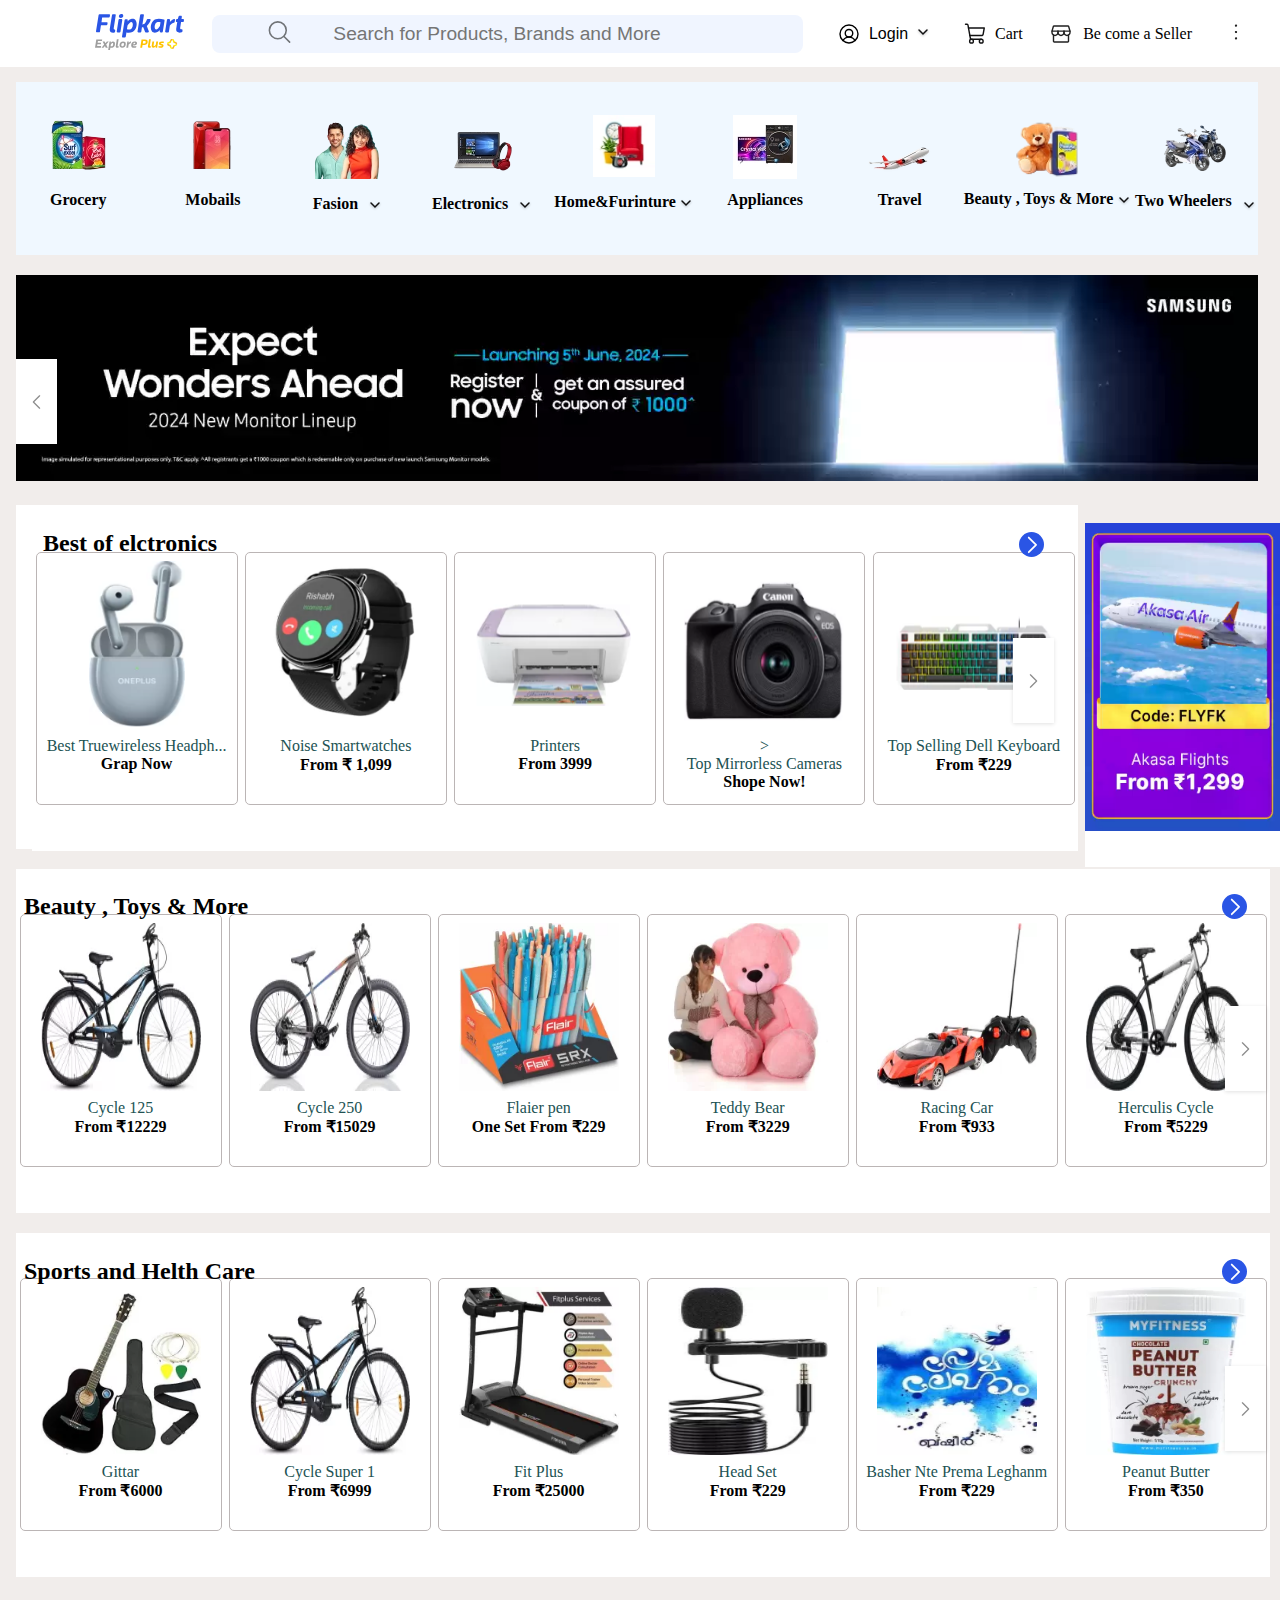
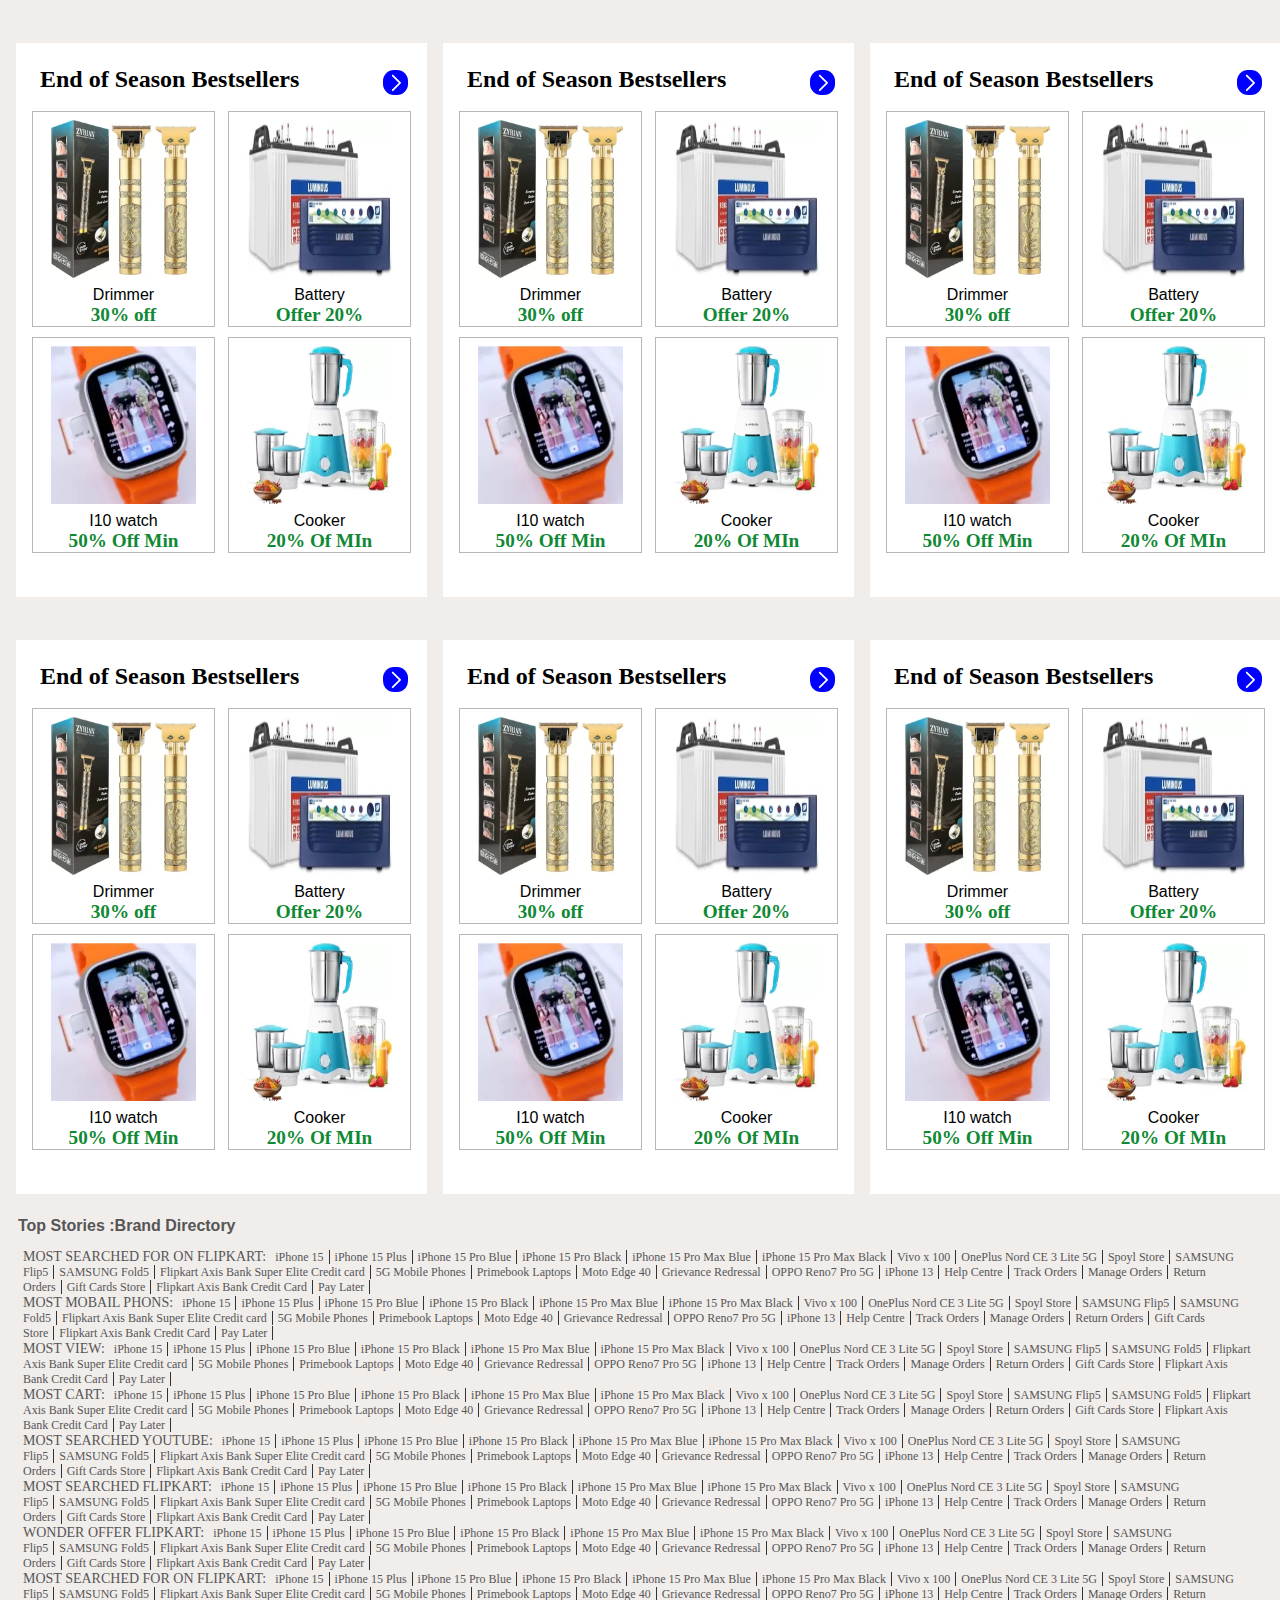
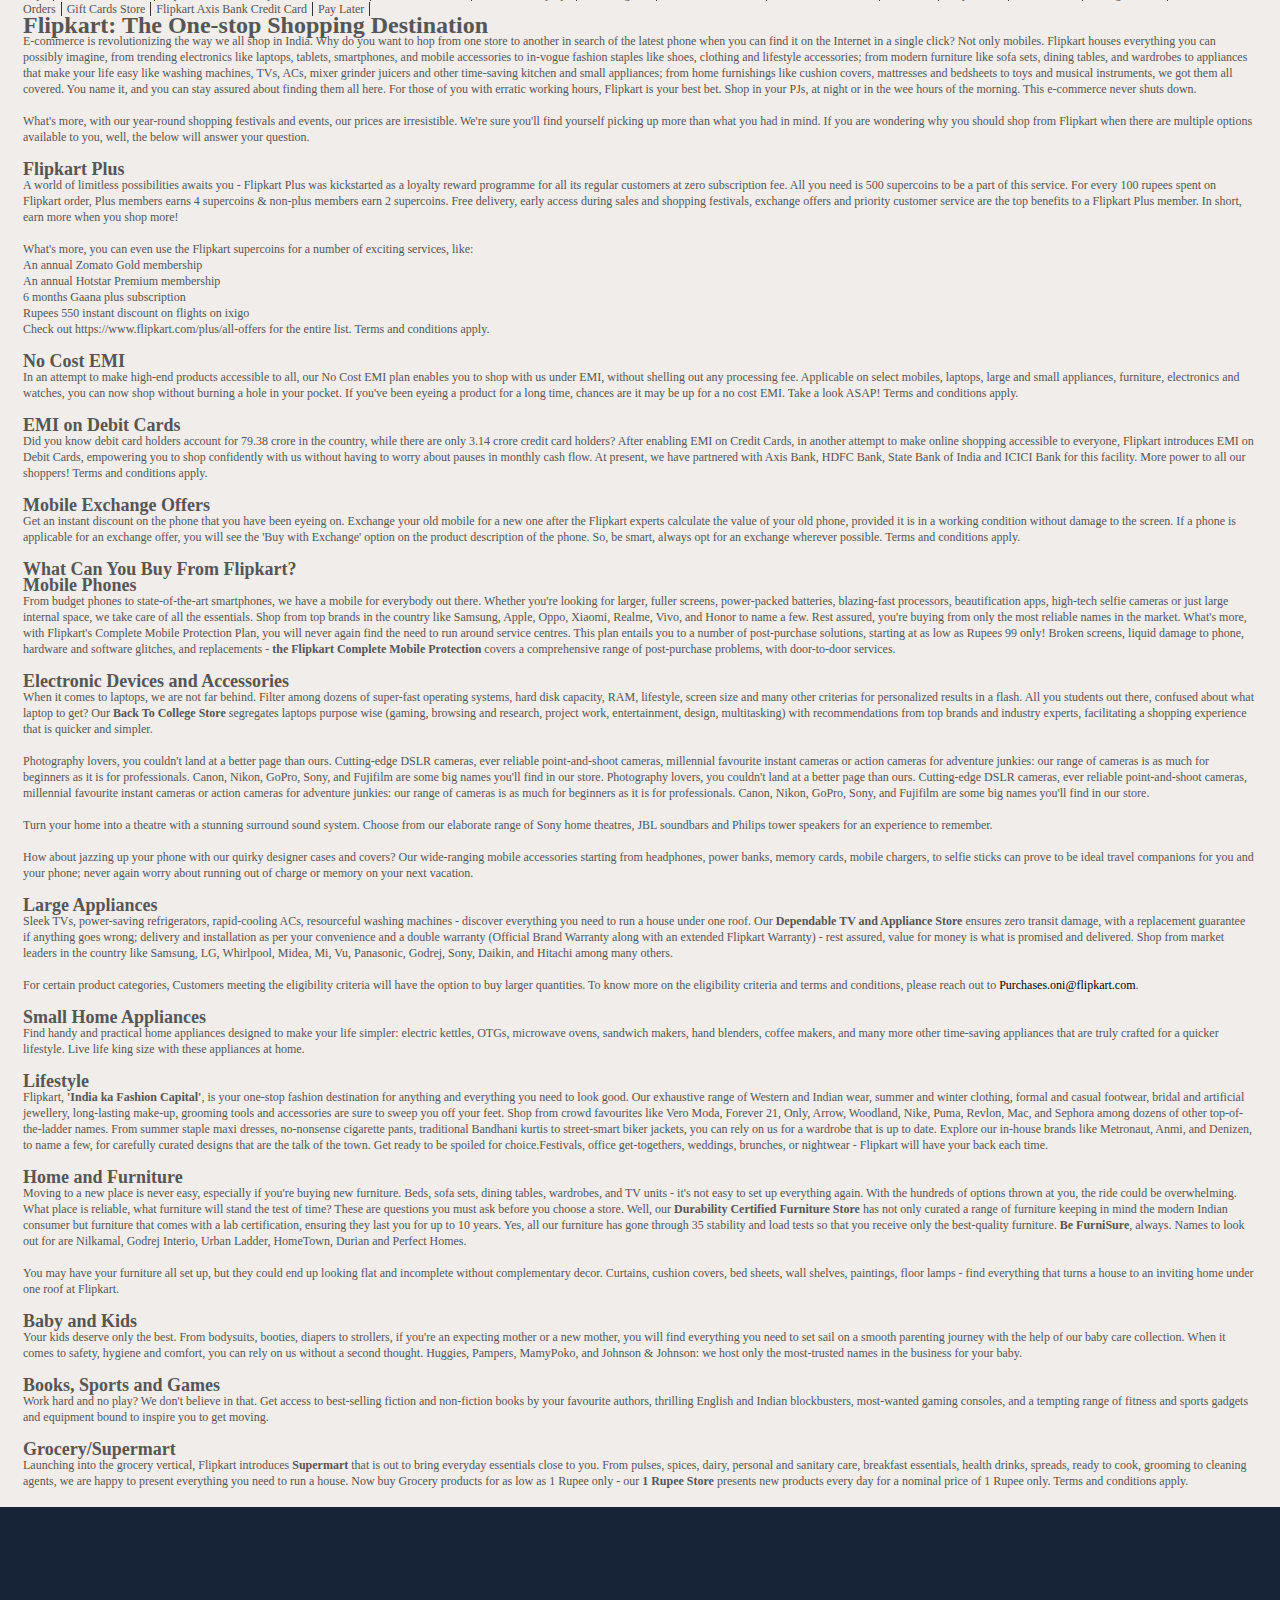
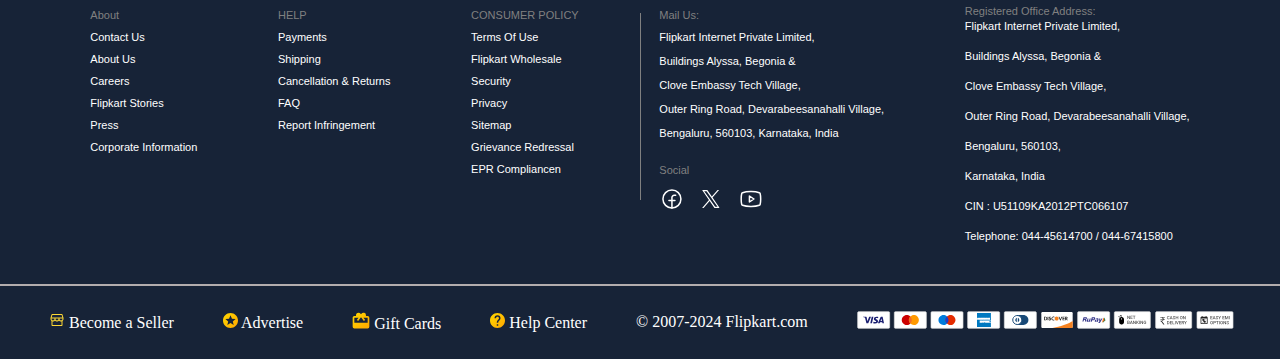
<file: index.html>
<!DOCTYPE html>
<html lang="en">
<head>
    <meta charset="UTF-8">
    <meta name="viewport" content="width=device-width, initial-scale=1.0">
    <title>flip cart</title>
    <link rel="stylesheet" href="flipcart.css">
</head>
<body>
    <header >
        <div class="header-conteiner">
            <div class="head" id="home">
                <a href="#">
                    <div class="logo"  >
                        <img src="src/flipcart.svg" alt="">
                    </div>
                </a>
                <div class="input">
                    <svg width="24" height="24" class="" viewBox="0 0 24 24" fill="none" xmlns="http://www.w3.org/2000/svg"><title>Search Icon</title><path d="M10.5 18C14.6421 18 18 14.6421 18 10.5C18 6.35786 14.6421 3 10.5 3C6.35786 3 3 6.35786 3 10.5C3 14.6421 6.35786 18 10.5 18Z" stroke="#717478" stroke-width="1.4" stroke-linecap="round" stroke-linejoin="round"></path><path d="M16 16L21 21" stroke="#717478" stroke-width="1.4" stroke-linecap="round" stroke-linejoin="round"></path></svg>
                    <input type="text" placeholder="          Search for Products, Brands and More">
                </div>
                <div class="login">
                
                    <button> <img src="src/login.svg" alt="">Login <img src="src/login arrpw.svg" alt=""></button>
                </div>
                <div class="cart">
                    <img src="src/cart.svg" alt="">
                    <span>Cart</span>
                </div>
                <div class="bcomseller">
                    <img src="src/become a seller.svg" alt="">
                    <span>Be come a Seller</span>
                </div>
                <div class="dot">
                <button><img src="src/dot.svg" alt=""></button>
                </div>
            </div>
        </div>
    </header>
    <section style="margin-top: 82px; position: relative;">
        <div class="glocry-container">
            <div class="glocery-img">
                <img src="src/g1.webp" alt="">
                <span>Grocery</span>
            </div>
            <div class="glocery-img">
                <img src="src/g2.webp" alt="">
                <span>Mobails</span>
            </div>
            <div class="glocery-img">
                <img src="src/g3.webp" alt="">
                <div class="g-s">
                    <span class="g-c">Fasion</span>
                    <span> <img src="src/login arrpw.svg" alt="" class="g-s-arrow"></span>
                </div>
                
                
            </div>
            <div class="glocery-img">
                <img src="src/g4.webp" alt="" >
                <div class="g-s">
                    <span class="g-c">Electronics</span>
                    <span> <img src="src/login arrpw.svg" alt="" class="g-s-arrow"></span>
                </div>
            </div>
            <div class="glocery-img">
                <img src="src/g5.webp" alt=""style="width:62px;">
                <div class="g-s" style="gap: 3px;">
                    <span class="g-c">Home&Furinture</span>
                    <span> <img src="src/login arrpw.svg" alt="" class="g-s-arrow"></span>
                </div>
            </div>
            <div class="glocery-img">
                <img src="src/g6.webp" alt="">
                <span>Appliances</span>
            </div>
            <div class="glocery-img">
                <img src="src/g7.webp" alt="">
                <span>Travel</span>
            </div>
            <div class="glocery-img">
                <img src="src/g8.webp" alt="" style="width:70px;">
                <div class="g-b">
                    <span class="g-c">Beauty , Toys & More</span>
                    <span> <img src="src/login arrpw.svg" alt="" class="g-s-arrow"></span>
                </div>
            </div>
            <div class="glocery-img">
                <img src="src/g9.webp" alt="">
                <div class="g-s">
                    <span class="g-c" style="margin-top: -6px;">Two Wheelers</span>
                    <span> <img src="src/login arrpw.svg" alt="" class="g-s-arrow"></span>
                </div>
            </div>
        </div>
    </section>
    <section >
        <div class="slide-bar">
            <div class="box1">
                <svg fill="#8B8B8B" height="64px" width="64px" version="1.1" id="Layer_1" xmlns="http://www.w3.org/2000/svg" xmlns:xlink="http://www.w3.org/1999/xlink" viewBox="-330 -330 990.00 990.00" xml:space="preserve" stroke="#8B8B8B" transform="rotate(180)"><g id="SVGRepo_bgCarrier" stroke-width="0"></g><g id="SVGRepo_tracerCarrier" stroke-linecap="round" stroke-linejoin="round"></g><g id="SVGRepo_iconCarrier"> <path id="XMLID_222_" d="M250.606,154.389l-150-149.996c-5.857-5.858-15.355-5.858-21.213,0.001 c-5.857,5.858-5.857,15.355,0.001,21.213l139.393,139.39L79.393,304.394c-5.857,5.858-5.857,15.355,0.001,21.213 C82.322,328.536,86.161,330,90,330s7.678-1.464,10.607-4.394l149.999-150.004c2.814-2.813,4.394-6.628,4.394-10.606 C255,161.018,253.42,157.202,250.606,154.389z"></path> </g></svg>
            </div>
            <img src="src/slidebar1.webp" alt="" >
            <div class="box2">
                <svg fill="#8B8B8B" height="64px" width="64px" version="1.1" id="Layer_1" xmlns="http://www.w3.org/2000/svg" xmlns:xlink="http://www.w3.org/1999/xlink" viewBox="-330 -330 990.00 990.00" xml:space="preserve" stroke="#8B8B8B"><g id="SVGRepo_bgCarrier" stroke-width="0"></g><g id="SVGRepo_tracerCarrier" stroke-linecap="round" stroke-linejoin="round"></g><g id="SVGRepo_iconCarrier"> <path id="XMLID_222_" d="M250.606,154.389l-150-149.996c-5.857-5.858-15.355-5.858-21.213,0.001 c-5.857,5.858-5.857,15.355,0.001,21.213l139.393,139.39L79.393,304.394c-5.857,5.858-5.857,15.355,0.001,21.213 C82.322,328.536,86.161,330,90,330s7.678-1.464,10.607-4.394l149.999-150.004c2.814-2.813,4.394-6.628,4.394-10.606 C255,161.018,253.42,157.202,250.606,154.389z"></path> </g></svg>
            </div>
        </div>
    </section>
    <section>
        <div class="cards-container">
            <h2>Best of elctronics</h2>
            <div class="cards">
                <div class="card-img-container">
                    <img src="src/e1.png" alt="" class="imgimg">
                   
                        <span>Best Truewireless Headph...</span> 
                    <span style="color: black; font-weight: 700;">Grap Now</span>
                    
                </div>
                <div class="card-img-container">
                    <img src="src/e2.png" alt=""  class="imgimg">
                    
                        <span>Noise Smartwatches</span> 
                    <span style="color: black; font-weight: 700;">From ₹ 1,099</span>
                    
                </div>
                <div class="card-img-container">
                    <img src="src/e3.png" alt=""  class="imgimg">
                   
                    <span>Printers</span>
                    <span style="color: black; font-weight: 700;">From 3999</span>
                   
                </div>
                <div class="card-img-container">
                  <img src="src/e4.png" alt=""  class="imgimg">>
                    
                    <span>Top Mirrorless Cameras</span> 
                    <span style="color: black; font-weight: 700;">Shope Now!</span>
                    
                </div>
                <div class="card-img-container">
                    <img src="src/e5.png" alt=""  class="imgimg">
                   
                    <span>Top Selling Dell Keyboard</span>
                    <span style="color: black; font-weight: 700; font-weight: 700;">From ₹229 </span>
                   
                </div>
                <div class="box3">
                    <svg fill="#8B8B8B" height="64px" width="64px" version="1.1" id="Layer_1" xmlns="http://www.w3.org/2000/svg" xmlns:xlink="http://www.w3.org/1999/xlink" viewBox="-330 -330 990.00 990.00" xml:space="preserve" stroke="#8B8B8B"><g id="SVGRepo_bgCarrier" stroke-width="0"></g><g id="SVGRepo_tracerCarrier" stroke-linecap="round" stroke-linejoin="round"></g><g id="SVGRepo_iconCarrier"> <path id="XMLID_222_" d="M250.606,154.389l-150-149.996c-5.857-5.858-15.355-5.858-21.213,0.001 c-5.857,5.858-5.857,15.355,0.001,21.213l139.393,139.39L79.393,304.394c-5.857,5.858-5.857,15.355,0.001,21.213 C82.322,328.536,86.161,330,90,330s7.678-1.464,10.607-4.394l149.999-150.004c2.814-2.813,4.394-6.628,4.394-10.606 C255,161.018,253.42,157.202,250.606,154.389z"></path> </g></svg>
                </div>
                <svg class="card-svg-1" width="16" height="16" fill="none" viewBox="0 0 17 17" style="margin: 4px;"><path d="m6.627 3.749 5 5-5 5" stroke="#FFFFFF" stroke-width="1.2" stroke-linecap="round" stroke-linejoin="round"></path></svg>
            </div>
            
        </div>
        <div class="add">
            <img src="src/akash air.webp" alt="">
        </div>
    </section>
    <section>
        <div class="card-org-container">
            <h2>Beauty , Toys & More </h2>
            <div class="org-card">
                <img src="src/1.webp" alt=""  class="imgimg">
                <span>Cycle 125 </span>
                <span style="color: black; font-weight: 700; font-weight: 700;">From ₹12229 </span>
            </div>
            <div class="org-card">
                <img src="src/2.webp" alt=""  class="imgimg">
                <span>Cycle 250 </span>
                <span style="color: black; font-weight: 700; font-weight: 700;">From ₹15029 </span>

            </div>
            <div class="org-card">
                <img src="src/3.webp" alt=""  class="imgimg">
                <span>Flaier pen </span>
                <span style="color: black; font-weight: 700; font-weight: 700;">One Set From ₹229 </span>
            </div>
            <div class="org-card">
                <img src="src/4.webp" alt=""  class="imgimg">
                <span>Teddy Bear</span>
                <span style="color: black; font-weight: 700; font-weight: 700;">From ₹3229 </span>
            </div>
            <div class="org-card">
                <img src="src/5.webp" alt=""  class="imgimg">
                <span>Racing Car</span>
                <span style="color: black; font-weight: 700; font-weight: 700;">From ₹933 </span>
            </div>
            <div class="org-card">
                <img src="src/6.webp" alt=""  class="imgimg">
                <span>Herculis Cycle</span>
                <span style="color: black; font-weight: 700; font-weight: 700;">From ₹5229 </span>
            </div>
            <div class="box4">
                <svg fill="#8B8B8B" height="64px" width="64px" version="1.1" id="Layer_1" xmlns="http://www.w3.org/2000/svg" xmlns:xlink="http://www.w3.org/1999/xlink" viewBox="-330 -330 990.00 990.00" xml:space="preserve" stroke="#8B8B8B"><g id="SVGRepo_bgCarrier" stroke-width="0"></g><g id="SVGRepo_tracerCarrier" stroke-linecap="round" stroke-linejoin="round"></g><g id="SVGRepo_iconCarrier"> <path id="XMLID_222_" d="M250.606,154.389l-150-149.996c-5.857-5.858-15.355-5.858-21.213,0.001 c-5.857,5.858-5.857,15.355,0.001,21.213l139.393,139.39L79.393,304.394c-5.857,5.858-5.857,15.355,0.001,21.213 C82.322,328.536,86.161,330,90,330s7.678-1.464,10.607-4.394l149.999-150.004c2.814-2.813,4.394-6.628,4.394-10.606 C255,161.018,253.42,157.202,250.606,154.389z"></path> </g></svg>
            </div>
            <svg class="card-org-svg1" width="16" height="16" fill="none" viewBox="0 0 17 17" style="margin: 4px;"><path d="m6.627 3.749 5 5-5 5" stroke="#FFFFFF" stroke-width="1.2" stroke-linecap="round" stroke-linejoin="round"></path></svg>
        </div>
       
    </section>
    <section>
        <div class="card-org-container">
            <h2 class="l-h" style="position: absolute; top: 1258px; z-index: 0;">Sports and Helth Care</h2>
            <div class="org-card">
                <img src="src/21.webp" alt=""  class="imgimg">
                <span>Gittar</span>
                <span style="color: black; font-weight: 700; font-weight: 700;">From ₹6000 </span>
            </div>
            <div class="org-card">
                <img src="src/22.webp" alt=""  class="imgimg">
                <span>Cycle Super 1</span>
                <span style="color: black; font-weight: 700; font-weight: 700;">From ₹6999 </span>

            </div>
            <div class="org-card">
                <img src="src/23.webp" alt=""  class="imgimg">
                <span>Fit Plus</span>
                <span style="color: black; font-weight: 700; font-weight: 700;">From ₹25000 </span>
            </div>
            <div class="org-card">
                <img src="src/ta.webp" alt=""  class="imgimg">
                <span>Head Set</span>
                <span style="color: black; font-weight: 700; font-weight: 700;">From ₹229 </span>
            </div>
            <div class="org-card">
                <img src="src/25.webp" alt=""  class="imgimg">
                <span>Basher Nte Prema Leghanm</span>
                <span style="color: black; font-weight: 700; font-weight: 700;">From ₹229 </span>
            </div>
            <div class="org-card">
                <img src="src/26.webp" alt=""  class="imgimg">
                <span>Peanut Butter</span>
                <span style="color: black; font-weight: 700; font-weight: 700;">From ₹350 </span>
            </div>
            <div class="box5">
                <svg fill="#8B8B8B" height="64px" width="64px" version="1.1" id="Layer_1" xmlns="http://www.w3.org/2000/svg" xmlns:xlink="http://www.w3.org/1999/xlink" viewBox="-330 -330 990.00 990.00" xml:space="preserve" stroke="#8B8B8B"><g id="SVGRepo_bgCarrier" stroke-width="0"></g><g id="SVGRepo_tracerCarrier" stroke-linecap="round" stroke-linejoin="round"></g><g id="SVGRepo_iconCarrier"> <path id="XMLID_222_" d="M250.606,154.389l-150-149.996c-5.857-5.858-15.355-5.858-21.213,0.001 c-5.857,5.858-5.857,15.355,0.001,21.213l139.393,139.39L79.393,304.394c-5.857,5.858-5.857,15.355,0.001,21.213 C82.322,328.536,86.161,330,90,330s7.678-1.464,10.607-4.394l149.999-150.004c2.814-2.813,4.394-6.628,4.394-10.606 C255,161.018,253.42,157.202,250.606,154.389z"></path> </g></svg>
            </div>
            <svg class="card-org-svg3" width="16" height="16" fill="none" viewBox="0 0 17 17" style="margin: 4px;"><path d="m6.627 3.749 5 5-5 5" stroke="#FFFFFF" stroke-width="1.2" stroke-linecap="round" stroke-linejoin="round"></path></svg>

        </div>
        <section>
            <div class="r-container">        
                <div class="r1">
                    <div class="r11">
                        <h2 >End of Season Bestsellers</h2>
                        <svg  width="16" height="16" fill="none" viewBox="0 0 17 17" style="margin: 4px;"><path d="m6.627 3.749 5 5-5 5" stroke="#FFFFFF" stroke-width="1.2" stroke-linecap="round" stroke-linejoin="round"></path></svg>
                        <div class="r-box">
                            <img src="src/r1.webp" alt=""  class="imgimg">
                            <span class="s-1">Drimmer</span>
                            <span class="sp-2">30% off</span>
                        </div>
                        <div class="r-box">
                            <img src="src/r2.webp" alt=""  class="imgimg">
                            <span class="s-1">Battery</span>
                            <span class="sp-2">Offer 20%</span>
                        </div>
                    </div>
                    <div class="r12">
                        <div class="r-box">
                            <img src="src/r3.webp" alt=""  class="imgimg">
                            <span class="s-1">I10 watch</span>
                            <span class="sp-2">50% Off Min</span>
                        </div>
                        <div class="r-box">
                            <img src="src/r4.webp" alt=""  class="imgimg">
                            <span class="s-1">Cooker</span>
                            <span  class="sp-2">20% Of MIn</span>
                        </div>
                    </div>
                </div>
                <div class="r1">
                    <div class="r11">
                        <h2 >End of Season Bestsellers</h2>
                        <svg  width="16" height="16" fill="none" viewBox="0 0 17 17" style="margin: 4px;"><path d="m6.627 3.749 5 5-5 5" stroke="#FFFFFF" stroke-width="1.2" stroke-linecap="round" stroke-linejoin="round"></path></svg>
                        <div class="r-box">
                            <img src="src/r1.webp" alt=""  class="imgimg">
                            <span class="s-1">Drimmer</span>
                            <span class="sp-2">30% off</span>
                        </div>
                        <div class="r-box">
                            <img src="src/r2.webp" alt=""  class="imgimg">
                            <span class="s-1">Battery</span>
                            <span class="sp-2">Offer 20%</span>
                        </div>
                    </div>
                    <div class="r12">
                        <div class="r-box">
                            <img src="src/r3.webp" alt=""  class="imgimg">
                            <span class="s-1">I10 watch</span>
                            <span class="sp-2">50% Off Min</span>
                        </div>
                        <div class="r-box">
                            <img src="src/r4.webp" alt=""  class="imgimg">
                            <span class="s-1">Cooker</span>
                            <span  class="sp-2">20% Of MIn</span>
                        </div>
                    </div>
                </div>
                <div class="r1">
                    <div class="r11">
                        <h2 >End of Season Bestsellers</h2>
                        <svg  width="16" height="16" fill="none" viewBox="0 0 17 17" style="margin: 4px;"><path d="m6.627 3.749 5 5-5 5" stroke="#FFFFFF" stroke-width="1.2" stroke-linecap="round" stroke-linejoin="round"></path></svg>
                        <div class="r-box">
                            <img src="src/r1.webp" alt=""  class="imgimg">
                            <span class="s-1">Drimmer</span>
                            <span class="sp-2">30% off</span>
                        </div>
                        <div class="r-box">
                            <img src="src/r2.webp" alt=""  class="imgimg">
                            <span class="s-1">Battery</span>
                            <span class="sp-2">Offer 20%</span>
                        </div>
                    </div>
                    <div class="r12">
                        <div class="r-box">
                            <img src="src/r3.webp" alt=""  class="imgimg">
                            <span class="s-1">I10 watch</span>
                            <span class="sp-2">50% Off Min</span>
                        </div>
                        <div class="r-box">
                            <img src="src/r4.webp" alt=""  class="imgimg">
                            <span class="s-1">Cooker</span>
                            <span  class="sp-2">20% Of MIn</span>
                        </div>
                    </div>
                </div>
            </div>
        </section>
        <section>
            <div class="r-container">        
                <div class="r1">
                    <div class="r11">
                        <h2 >End of Season Bestsellers</h2>
                        <svg  width="16" height="16" fill="none" viewBox="0 0 17 17" style="margin: 4px;"><path d="m6.627 3.749 5 5-5 5" stroke="#FFFFFF" stroke-width="1.2" stroke-linecap="round" stroke-linejoin="round"></path></svg>
                        <div class="r-box">
                            <img src="src/r1.webp" alt=""  class="imgimg">
                            <span class="s-1">Drimmer</span>
                            <span class="sp-2">30% off</span>
                        </div>
                        <div class="r-box">
                            <img src="src/r2.webp" alt=""  class="imgimg">
                            <span class="s-1">Battery</span>
                            <span class="sp-2">Offer 20%</span>
                        </div>
                    </div>
                    <div class="r12">
                        <div class="r-box">
                            <img src="src/r3.webp" alt=""  class="imgimg">
                            <span class="s-1">I10 watch</span>
                            <span class="sp-2">50% Off Min</span>
                        </div>
                        <div class="r-box">
                            <img src="src/r4.webp" alt=""  class="imgimg">
                            <span class="s-1">Cooker</span>
                            <span  class="sp-2">20% Of MIn</span>
                        </div>
                    </div>
                </div>
                <div class="r1">
                    <div class="r11">
                        <h2 >End of Season Bestsellers</h2>
                        <svg  width="16" height="16" fill="none" viewBox="0 0 17 17" style="margin: 4px;"><path d="m6.627 3.749 5 5-5 5" stroke="#FFFFFF" stroke-width="1.2" stroke-linecap="round" stroke-linejoin="round"></path></svg>
                        <div class="r-box">
                            <img src="src/r1.webp" alt=""  class="imgimg">
                            <span class="s-1">Drimmer</span>
                            <span class="sp-2">30% off</span>
                        </div>
                        <div class="r-box">
                            <img src="src/r2.webp" alt=""  class="imgimg">
                            <span class="s-1">Battery</span>
                            <span class="sp-2">Offer 20%</span>
                        </div>
                    </div>
                    <div class="r12">
                        <div class="r-box">
                            <img src="src/r3.webp" alt=""  class="imgimg">
                            <span class="s-1">I10 watch</span>
                            <span class="sp-2">50% Off Min</span>
                        </div>
                        <div class="r-box">
                            <img src="src/r4.webp" alt=""  class="imgimg">
                            <span class="s-1">Cooker</span>
                            <span  class="sp-2">20% Of MIn</span>
                        </div>
                    </div>
                </div>
                <div class="r1">
                    <div class="r11">
                        <h2 >End of Season Bestsellers</h2>
                        <svg  width="16" height="16" fill="none" viewBox="0 0 17 17" style="margin: 4px;"><path d="m6.627 3.749 5 5-5 5" stroke="#FFFFFF" stroke-width="1.2" stroke-linecap="round" stroke-linejoin="round"></path></svg>
                        <div class="r-box">
                            <img src="src/r1.webp" alt=""  class="imgimg">
                            <span class="s-1">Drimmer</span>
                            <span class="sp-2">30% off</span>
                        </div>
                        <div class="r-box">
                            <img src="src/r2.webp" alt=""  class="imgimg">
                            <span class="s-1">Battery</span>
                            <span class="sp-2">Offer 20%</span>
                        </div>
                    </div>
                    <div class="r12">
                        <div class="r-box">
                            <img src="src/r3.webp" alt=""  class="imgimg">
                            <span class="s-1">I10 watch</span>
                            <span class="sp-2">50% Off Min</span>
                        </div>
                        <div class="r-box">
                            <img src="src/r4.webp" alt=""  class="imgimg">
                            <span class="s-1">Cooker</span>
                            <span  class="sp-2">20% Of MIn</span>
                        </div>
                    </div>
                </div>
            </div>
        </section>
        <section>
            <div class="last-content-container">
                <div class="last-container">
                    <h2 class="top-story">Top Stories :Brand Directory</h2>
                    
                        <div class="first-content"> 
                            <span class="f-c-span">Most searched for on Flipkart:</span><a class="f-c-a" href="" title="iPhone 15">iPhone 15</a><a class="f-c-a" href="" title="iPhone 15 Plus">iPhone 15 Plus</a><a class="f-c-a" href="" title="iPhone 15 Pro Blue">iPhone 15 Pro Blue</a><a class="f-c-a" href="" title="iPhone 15 Pro Black">iPhone 15 Pro Black</a><a class="f-c-a" href="" title="iPhone 15 Pro Max Blue">iPhone 15 Pro Max Blue</a><a class="f-c-a" href="" title="iPhone 15 Pro Max Black">iPhone 15 Pro Max Black</a><a class="f-c-a" href="" title="Vivo x 100">Vivo x 100</a><a class="f-c-a" href="" title="OnePlus Nord CE 3 Lite 5G">OnePlus Nord CE 3 Lite 5G</a><a class="f-c-a" href="" title="Spoyl Store">Spoyl Store</a><a class="f-c-a" href="" title="SAMSUNG Flip5">SAMSUNG Flip5</a><a class="f-c-a" href="" title="SAMSUNG Fold5">SAMSUNG Fold5</a><a class="f-c-a" href="" title="Flipkart Axis Bank Super Elite Credit card">Flipkart Axis Bank Super Elite Credit card</a><a class="f-c-a" href="" title="5G Mobile Phones">5G Mobile Phones</a><a class="f-c-a" href="" title="Primebook Laptops">Primebook Laptops</a><a class="f-c-a" href="" title="Moto Edge 40">Moto Edge 40</a><a class="f-c-a" href="" title="Grievance Redressal">Grievance Redressal</a><a class="f-c-a" href="" title="G">OPPO Reno7 Pro 5G</a><a class="f-c-a" href="" title="iPhone 13">iPhone 13</a><a class="f-c-a" href="" title="Help Centre">Help Centre</a><a class="f-c-a" href="" title="Track Orders">Track Orders</a><a class="f-c-a" href="" title="Manage Orders">Manage Orders</a><a class="f-c-a" href="" title="Return Orders">Return Orders</a><a class="f-c-a" href="" title="Gift Cards Store">Gift Cards Store</a><a class="f-c-a" href="" title="">Flipkart Axis Bank Credit Card</a><a class="f-c-a" href="" title="Pay Later">Pay Later</a>
                        </div>
                        <div class="first-content"> 
                            <span class="f-c-span">Most Mobail Phons:</span><a class="f-c-a" href="" title="iPhone 15">iPhone 15</a><a class="f-c-a" href="" title="iPhone 15 Plus">iPhone 15 Plus</a><a class="f-c-a" href="" title="iPhone 15 Pro Blue">iPhone 15 Pro Blue</a><a class="f-c-a" href="" title="iPhone 15 Pro Black">iPhone 15 Pro Black</a><a class="f-c-a" href="" title="iPhone 15 Pro Max Blue">iPhone 15 Pro Max Blue</a><a class="f-c-a" href="" title="iPhone 15 Pro Max Black">iPhone 15 Pro Max Black</a><a class="f-c-a" href="" title="Vivo x 100">Vivo x 100</a><a class="f-c-a" href="" title="OnePlus Nord CE 3 Lite 5G">OnePlus Nord CE 3 Lite 5G</a><a class="f-c-a" href="" title="Spoyl Store">Spoyl Store</a><a class="f-c-a" href="" title="SAMSUNG Flip5">SAMSUNG Flip5</a><a class="f-c-a" href="" title="SAMSUNG Fold5">SAMSUNG Fold5</a><a class="f-c-a" href="" title="Flipkart Axis Bank Super Elite Credit card">Flipkart Axis Bank Super Elite Credit card</a><a class="f-c-a" href="" title="5G Mobile Phones">5G Mobile Phones</a><a class="f-c-a" href="" title="Primebook Laptops">Primebook Laptops</a><a class="f-c-a" href="" title="Moto Edge 40">Moto Edge 40</a><a class="f-c-a" href="" title="Grievance Redressal">Grievance Redressal</a><a class="f-c-a" href="" title="G">OPPO Reno7 Pro 5G</a><a class="f-c-a" href="" title="iPhone 13">iPhone 13</a><a class="f-c-a" href="" title="Help Centre">Help Centre</a><a class="f-c-a" href="" title="Track Orders">Track Orders</a><a class="f-c-a" href="" title="Manage Orders">Manage Orders</a><a class="f-c-a" href="" title="Return Orders">Return Orders</a><a class="f-c-a" href="" title="Gift Cards Store">Gift Cards Store</a><a class="f-c-a" href="" title="">Flipkart Axis Bank Credit Card</a><a class="f-c-a" href="" title="Pay Later">Pay Later</a>
                        </div>
                        <div class="first-content"> 
                            <span class="f-c-span">Most View:</span><a class="f-c-a" href="" title="iPhone 15">iPhone 15</a><a class="f-c-a" href="" title="iPhone 15 Plus">iPhone 15 Plus</a><a class="f-c-a" href="" title="iPhone 15 Pro Blue">iPhone 15 Pro Blue</a><a class="f-c-a" href="" title="iPhone 15 Pro Black">iPhone 15 Pro Black</a><a class="f-c-a" href="" title="iPhone 15 Pro Max Blue">iPhone 15 Pro Max Blue</a><a class="f-c-a" href="" title="iPhone 15 Pro Max Black">iPhone 15 Pro Max Black</a><a class="f-c-a" href="" title="Vivo x 100">Vivo x 100</a><a class="f-c-a" href="" title="OnePlus Nord CE 3 Lite 5G">OnePlus Nord CE 3 Lite 5G</a><a class="f-c-a" href="" title="Spoyl Store">Spoyl Store</a><a class="f-c-a" href="" title="SAMSUNG Flip5">SAMSUNG Flip5</a><a class="f-c-a" href="" title="SAMSUNG Fold5">SAMSUNG Fold5</a><a class="f-c-a" href="" title="Flipkart Axis Bank Super Elite Credit card">Flipkart Axis Bank Super Elite Credit card</a><a class="f-c-a" href="" title="5G Mobile Phones">5G Mobile Phones</a><a class="f-c-a" href="" title="Primebook Laptops">Primebook Laptops</a><a class="f-c-a" href="" title="Moto Edge 40">Moto Edge 40</a><a class="f-c-a" href="" title="Grievance Redressal">Grievance Redressal</a><a class="f-c-a" href="" title="G">OPPO Reno7 Pro 5G</a><a class="f-c-a" href="" title="iPhone 13">iPhone 13</a><a class="f-c-a" href="" title="Help Centre">Help Centre</a><a class="f-c-a" href="" title="Track Orders">Track Orders</a><a class="f-c-a" href="" title="Manage Orders">Manage Orders</a><a class="f-c-a" href="" title="Return Orders">Return Orders</a><a class="f-c-a" href="" title="Gift Cards Store">Gift Cards Store</a><a class="f-c-a" href="" title="">Flipkart Axis Bank Credit Card</a><a class="f-c-a" href="" title="Pay Later">Pay Later</a>
                        </div>
                        <div class="first-content"> 
                            <span class="f-c-span">Most Cart:</span><a class="f-c-a" href="" title="iPhone 15">iPhone 15</a><a class="f-c-a" href="" title="iPhone 15 Plus">iPhone 15 Plus</a><a class="f-c-a" href="" title="iPhone 15 Pro Blue">iPhone 15 Pro Blue</a><a class="f-c-a" href="" title="iPhone 15 Pro Black">iPhone 15 Pro Black</a><a class="f-c-a" href="" title="iPhone 15 Pro Max Blue">iPhone 15 Pro Max Blue</a><a class="f-c-a" href="" title="iPhone 15 Pro Max Black">iPhone 15 Pro Max Black</a><a class="f-c-a" href="" title="Vivo x 100">Vivo x 100</a><a class="f-c-a" href="" title="OnePlus Nord CE 3 Lite 5G">OnePlus Nord CE 3 Lite 5G</a><a class="f-c-a" href="" title="Spoyl Store">Spoyl Store</a><a class="f-c-a" href="" title="SAMSUNG Flip5">SAMSUNG Flip5</a><a class="f-c-a" href="" title="SAMSUNG Fold5">SAMSUNG Fold5</a><a class="f-c-a" href="" title="Flipkart Axis Bank Super Elite Credit card">Flipkart Axis Bank Super Elite Credit card</a><a class="f-c-a" href="" title="5G Mobile Phones">5G Mobile Phones</a><a class="f-c-a" href="" title="Primebook Laptops">Primebook Laptops</a><a class="f-c-a" href="" title="Moto Edge 40">Moto Edge 40</a><a class="f-c-a" href="" title="Grievance Redressal">Grievance Redressal</a><a class="f-c-a" href="" title="G">OPPO Reno7 Pro 5G</a><a class="f-c-a" href="" title="iPhone 13">iPhone 13</a><a class="f-c-a" href="" title="Help Centre">Help Centre</a><a class="f-c-a" href="" title="Track Orders">Track Orders</a><a class="f-c-a" href="" title="Manage Orders">Manage Orders</a><a class="f-c-a" href="" title="Return Orders">Return Orders</a><a class="f-c-a" href="" title="Gift Cards Store">Gift Cards Store</a><a class="f-c-a" href="" title="">Flipkart Axis Bank Credit Card</a><a class="f-c-a" href="" title="Pay Later">Pay Later</a>
                        </div>
                        <div class="first-content"> 
                            <span class="f-c-span">Most searched youtube:</span><a class="f-c-a" href="" title="iPhone 15">iPhone 15</a><a class="f-c-a" href="" title="iPhone 15 Plus">iPhone 15 Plus</a><a class="f-c-a" href="" title="iPhone 15 Pro Blue">iPhone 15 Pro Blue</a><a class="f-c-a" href="" title="iPhone 15 Pro Black">iPhone 15 Pro Black</a><a class="f-c-a" href="" title="iPhone 15 Pro Max Blue">iPhone 15 Pro Max Blue</a><a class="f-c-a" href="" title="iPhone 15 Pro Max Black">iPhone 15 Pro Max Black</a><a class="f-c-a" href="" title="Vivo x 100">Vivo x 100</a><a class="f-c-a" href="" title="OnePlus Nord CE 3 Lite 5G">OnePlus Nord CE 3 Lite 5G</a><a class="f-c-a" href="" title="Spoyl Store">Spoyl Store</a><a class="f-c-a" href="" title="SAMSUNG Flip5">SAMSUNG Flip5</a><a class="f-c-a" href="" title="SAMSUNG Fold5">SAMSUNG Fold5</a><a class="f-c-a" href="" title="Flipkart Axis Bank Super Elite Credit card">Flipkart Axis Bank Super Elite Credit card</a><a class="f-c-a" href="" title="5G Mobile Phones">5G Mobile Phones</a><a class="f-c-a" href="" title="Primebook Laptops">Primebook Laptops</a><a class="f-c-a" href="" title="Moto Edge 40">Moto Edge 40</a><a class="f-c-a" href="" title="Grievance Redressal">Grievance Redressal</a><a class="f-c-a" href="" title="G">OPPO Reno7 Pro 5G</a><a class="f-c-a" href="" title="iPhone 13">iPhone 13</a><a class="f-c-a" href="" title="Help Centre">Help Centre</a><a class="f-c-a" href="" title="Track Orders">Track Orders</a><a class="f-c-a" href="" title="Manage Orders">Manage Orders</a><a class="f-c-a" href="" title="Return Orders">Return Orders</a><a class="f-c-a" href="" title="Gift Cards Store">Gift Cards Store</a><a class="f-c-a" href="" title="">Flipkart Axis Bank Credit Card</a><a class="f-c-a" href="" title="Pay Later">Pay Later</a>
                        </div>
                        <div class="first-content"> 
                            <span class="f-c-span">Most searched Flipkart:</span><a class="f-c-a" href="" title="iPhone 15">iPhone 15</a><a class="f-c-a" href="" title="iPhone 15 Plus">iPhone 15 Plus</a><a class="f-c-a" href="" title="iPhone 15 Pro Blue">iPhone 15 Pro Blue</a><a class="f-c-a" href="" title="iPhone 15 Pro Black">iPhone 15 Pro Black</a><a class="f-c-a" href="" title="iPhone 15 Pro Max Blue">iPhone 15 Pro Max Blue</a><a class="f-c-a" href="" title="iPhone 15 Pro Max Black">iPhone 15 Pro Max Black</a><a class="f-c-a" href="" title="Vivo x 100">Vivo x 100</a><a class="f-c-a" href="" title="OnePlus Nord CE 3 Lite 5G">OnePlus Nord CE 3 Lite 5G</a><a class="f-c-a" href="" title="Spoyl Store">Spoyl Store</a><a class="f-c-a" href="" title="SAMSUNG Flip5">SAMSUNG Flip5</a><a class="f-c-a" href="" title="SAMSUNG Fold5">SAMSUNG Fold5</a><a class="f-c-a" href="" title="Flipkart Axis Bank Super Elite Credit card">Flipkart Axis Bank Super Elite Credit card</a><a class="f-c-a" href="" title="5G Mobile Phones">5G Mobile Phones</a><a class="f-c-a" href="" title="Primebook Laptops">Primebook Laptops</a><a class="f-c-a" href="" title="Moto Edge 40">Moto Edge 40</a><a class="f-c-a" href="" title="Grievance Redressal">Grievance Redressal</a><a class="f-c-a" href="" title="G">OPPO Reno7 Pro 5G</a><a class="f-c-a" href="" title="iPhone 13">iPhone 13</a><a class="f-c-a" href="" title="Help Centre">Help Centre</a><a class="f-c-a" href="" title="Track Orders">Track Orders</a><a class="f-c-a" href="" title="Manage Orders">Manage Orders</a><a class="f-c-a" href="" title="Return Orders">Return Orders</a><a class="f-c-a" href="" title="Gift Cards Store">Gift Cards Store</a><a class="f-c-a" href="" title="">Flipkart Axis Bank Credit Card</a><a class="f-c-a" href="" title="Pay Later">Pay Later</a>
                        </div>
                        <div class="first-content"> 
                            <span class="f-c-span">Wonder Offer Flipkart:</span><a class="f-c-a" href="" title="iPhone 15">iPhone 15</a><a class="f-c-a" href="" title="iPhone 15 Plus">iPhone 15 Plus</a><a class="f-c-a" href="" title="iPhone 15 Pro Blue">iPhone 15 Pro Blue</a><a class="f-c-a" href="" title="iPhone 15 Pro Black">iPhone 15 Pro Black</a><a class="f-c-a" href="" title="iPhone 15 Pro Max Blue">iPhone 15 Pro Max Blue</a><a class="f-c-a" href="" title="iPhone 15 Pro Max Black">iPhone 15 Pro Max Black</a><a class="f-c-a" href="" title="Vivo x 100">Vivo x 100</a><a class="f-c-a" href="" title="OnePlus Nord CE 3 Lite 5G">OnePlus Nord CE 3 Lite 5G</a><a class="f-c-a" href="" title="Spoyl Store">Spoyl Store</a><a class="f-c-a" href="" title="SAMSUNG Flip5">SAMSUNG Flip5</a><a class="f-c-a" href="" title="SAMSUNG Fold5">SAMSUNG Fold5</a><a class="f-c-a" href="" title="Flipkart Axis Bank Super Elite Credit card">Flipkart Axis Bank Super Elite Credit card</a><a class="f-c-a" href="" title="5G Mobile Phones">5G Mobile Phones</a><a class="f-c-a" href="" title="Primebook Laptops">Primebook Laptops</a><a class="f-c-a" href="" title="Moto Edge 40">Moto Edge 40</a><a class="f-c-a" href="" title="Grievance Redressal">Grievance Redressal</a><a class="f-c-a" href="" title="G">OPPO Reno7 Pro 5G</a><a class="f-c-a" href="" title="iPhone 13">iPhone 13</a><a class="f-c-a" href="" title="Help Centre">Help Centre</a><a class="f-c-a" href="" title="Track Orders">Track Orders</a><a class="f-c-a" href="" title="Manage Orders">Manage Orders</a><a class="f-c-a" href="" title="Return Orders">Return Orders</a><a class="f-c-a" href="" title="Gift Cards Store">Gift Cards Store</a><a class="f-c-a" href="" title="">Flipkart Axis Bank Credit Card</a><a class="f-c-a" href="" title="Pay Later">Pay Later</a>
                        </div>
                        <div class="first-content"> 
                            <span class="f-c-span">Most searched for on Flipkart:</span><a class="f-c-a" href="" title="iPhone 15">iPhone 15</a><a class="f-c-a" href="" title="iPhone 15 Plus">iPhone 15 Plus</a><a class="f-c-a" href="" title="iPhone 15 Pro Blue">iPhone 15 Pro Blue</a><a class="f-c-a" href="" title="iPhone 15 Pro Black">iPhone 15 Pro Black</a><a class="f-c-a" href="" title="iPhone 15 Pro Max Blue">iPhone 15 Pro Max Blue</a><a class="f-c-a" href="" title="iPhone 15 Pro Max Black">iPhone 15 Pro Max Black</a><a class="f-c-a" href="" title="Vivo x 100">Vivo x 100</a><a class="f-c-a" href="" title="OnePlus Nord CE 3 Lite 5G">OnePlus Nord CE 3 Lite 5G</a><a class="f-c-a" href="" title="Spoyl Store">Spoyl Store</a><a class="f-c-a" href="" title="SAMSUNG Flip5">SAMSUNG Flip5</a><a class="f-c-a" href="" title="SAMSUNG Fold5">SAMSUNG Fold5</a><a class="f-c-a" href="" title="Flipkart Axis Bank Super Elite Credit card">Flipkart Axis Bank Super Elite Credit card</a><a class="f-c-a" href="" title="5G Mobile Phones">5G Mobile Phones</a><a class="f-c-a" href="" title="Primebook Laptops">Primebook Laptops</a><a class="f-c-a" href="" title="Moto Edge 40">Moto Edge 40</a><a class="f-c-a" href="" title="Grievance Redressal">Grievance Redressal</a><a class="f-c-a" href="" title="G">OPPO Reno7 Pro 5G</a><a class="f-c-a" href="" title="iPhone 13">iPhone 13</a><a class="f-c-a" href="" title="Help Centre">Help Centre</a><a class="f-c-a" href="" title="Track Orders">Track Orders</a><a class="f-c-a" href="" title="Manage Orders">Manage Orders</a><a class="f-c-a" href="" title="Return Orders">Return Orders</a><a class="f-c-a" href="" title="Gift Cards Store">Gift Cards Store</a><a class="f-c-a" href="" title="">Flipkart Axis Bank Credit Card</a><a class="f-c-a" href="" title="Pay Later">Pay Later</a>
                        </div>
                    
                </div>
                <div class="flipcart-oneShop"><h1>Flipkart: The One-stop Shopping Destination</h1>E-commerce is revolutionizing the way we all shop in India. Why do you want to hop from one store to another in search of the latest phone when you can find it on the Internet in a single click? Not only mobiles. Flipkart houses everything you can possibly imagine, from trending electronics like laptops, tablets, smartphones, and mobile accessories to in-vogue fashion staples like shoes, clothing and lifestyle accessories; from modern furniture like sofa sets, dining tables, and wardrobes to appliances that make your life easy like washing machines, TVs, ACs, mixer grinder juicers and other time-saving kitchen and small appliances; from home furnishings like cushion covers, mattresses and bedsheets to toys and musical instruments, we got them all covered. You name it, and you can stay assured about finding them all here. For those of you with erratic working hours, Flipkart is your best bet. Shop in your PJs, at night or in the wee hours of the morning. This e-commerce never shuts down. <br><br>What's more, with our year-round shopping festivals and events, our prices are irresistible. We're sure you'll find yourself picking up more than what you had in mind. If you are wondering why you should shop from Flipkart when there are multiple options available to you, well, the below will answer your question. <br><br><h2>Flipkart Plus</h2>A world of limitless possibilities awaits you - Flipkart Plus was kickstarted as a loyalty reward programme for all its regular customers at zero subscription fee. All you need is 500 supercoins to be a part of this service. For every 100 rupees spent on Flipkart order, Plus members earns 4 supercoins &amp; non-plus members earn 2 supercoins. Free delivery, early access during sales and shopping festivals, exchange offers and priority customer service are the top benefits to a Flipkart Plus member. In short, earn more when you shop more! <br><br>What's more, you can even use the Flipkart supercoins for a number of exciting services, like:<br>An annual Zomato Gold membership<br>An annual Hotstar Premium membership<br>6 months Gaana plus subscription<br>Rupees 550 instant discount on flights on ixigo<br>Check out https://www.flipkart.com/plus/all-offers for the entire list. Terms and conditions apply.<br><br><h2>No Cost EMI</h2>In an attempt to make high-end products accessible to all, our No Cost EMI plan enables you to shop with us under EMI, without shelling out any processing fee. Applicable on select mobiles, laptops, large and small appliances, furniture, electronics and watches, you can now shop without burning a hole in your pocket. If you've been eyeing a product for a long time, chances are it may be up for a no cost EMI. Take a look ASAP! Terms and conditions apply.<br><br> <h2>EMI on Debit Cards</h2>Did you know debit card holders account for 79.38 crore in the country, while there are only 3.14 crore credit card holders? After enabling EMI on Credit Cards, in another attempt to make online shopping accessible to everyone, Flipkart introduces EMI on Debit Cards, empowering you to shop confidently with us without having to worry about pauses in monthly cash flow. At present, we have partnered with Axis Bank, HDFC Bank, State Bank of India and ICICI Bank for this facility. More power to all our shoppers! Terms and conditions apply. <br><br><h2>Mobile Exchange Offers</h2>Get an instant discount on the phone that you have been eyeing on. Exchange your old mobile for a new one after the Flipkart experts calculate the value of your old phone, provided it is in a working condition without damage to the screen. If a phone is applicable for an exchange offer, you will see the 'Buy with Exchange' option on the product description of the phone. So, be smart, always opt for an exchange wherever possible. Terms and conditions apply. <br><br><h2>What Can You Buy From Flipkart?</h2><h2>Mobile Phones</h2>From budget phones to state-of-the-art smartphones, we have a mobile for everybody out there. Whether you're looking for larger, fuller screens, power-packed batteries, blazing-fast processors, beautification apps, high-tech selfie cameras or just large internal space, we take care of all the essentials. Shop from top brands in the country like Samsung, Apple, Oppo, Xiaomi, Realme, Vivo, and Honor to name a few. Rest assured, you're buying from only the most reliable names in the market. What's more, with Flipkart's Complete Mobile Protection Plan, you will never again find the need to run around service centres. This plan entails you to a number of post-purchase solutions, starting at as low as Rupees 99 only! Broken screens, liquid damage to phone, hardware and software glitches, and replacements - <b>the Flipkart Complete Mobile Protection</b> covers a comprehensive range of post-purchase problems, with door-to-door services. <br><br><h2>Electronic Devices and Accessories</h2>When it comes to laptops, we are not far behind. Filter among dozens of super-fast operating systems, hard disk capacity, RAM, lifestyle, screen size and many other criterias for personalized results in a flash. All you students out there, confused about what laptop to get? Our <b>Back To College Store</b> segregates laptops purpose wise (gaming, browsing and research, project work, entertainment, design, multitasking) with recommendations from top brands and industry experts, facilitating a shopping experience that is quicker and simpler.<br><br>Photography lovers, you couldn't land at a better page than ours. Cutting-edge DSLR cameras, ever reliable point-and-shoot cameras, millennial favourite instant cameras or action cameras for adventure junkies: our range of cameras is as much for beginners as it is for professionals. Canon, Nikon, GoPro, Sony, and Fujifilm are some big names you'll find in our store. Photography lovers, you couldn't land at a better page than ours. Cutting-edge DSLR cameras, ever reliable point-and-shoot cameras, millennial favourite instant cameras or action cameras for adventure junkies: our range of cameras is as much for beginners as it is for professionals. Canon, Nikon, GoPro, Sony, and Fujifilm are some big names you'll find in our store. <br><br>Turn your home into a theatre with a stunning surround sound system. Choose from our elaborate range of Sony home theatres, JBL soundbars and Philips tower speakers for an experience to remember.<br><br>How about jazzing up your phone with our quirky designer cases and covers? Our wide-ranging mobile accessories starting from headphones, power banks, memory cards, mobile chargers, to selfie sticks can prove to be ideal travel companions for you and your phone; never again worry about running out of charge or memory on your next vacation.<br><br><h2>Large Appliances</h2>Sleek TVs, power-saving refrigerators, rapid-cooling ACs, resourceful washing machines - discover everything you need to run a house under one roof. Our <b>Dependable TV and Appliance Store</b> ensures zero transit damage, with a replacement guarantee if anything goes wrong; delivery and installation as per your convenience and a double warranty (Official Brand Warranty along with an extended Flipkart Warranty) - rest assured, value for money is what is promised and delivered. Shop from market leaders in the country like Samsung, LG, Whirlpool, Midea, Mi, Vu, Panasonic, Godrej, Sony, Daikin, and Hitachi among many others.<br><br>For certain product categories, Customers meeting the eligibility criteria will have the option to buy larger quantities. To know more on the eligibility criteria and terms and conditions, please reach out to <a href="mailto:Purchases.oni@flipkart.com">Purchases.oni@flipkart.com</a>. <br><br><h2>Small Home Appliances</h2>Find handy and practical home appliances designed to make your life simpler: electric kettles, OTGs, microwave ovens, sandwich makers, hand blenders, coffee makers, and many more other time-saving appliances that are truly crafted for a quicker lifestyle. Live life king size with these appliances at home.<br><br><h2>Lifestyle</h2>Flipkart, <b>'India ka Fashion Capital'</b>, is your one-stop fashion destination for anything and everything you need to look good. Our exhaustive range of Western and Indian wear, summer and winter clothing, formal and casual footwear, bridal and artificial jewellery, long-lasting make-up, grooming tools and accessories are sure to sweep you off your feet. Shop from crowd favourites like Vero Moda, Forever 21, Only, Arrow, Woodland, Nike, Puma, Revlon, Mac, and Sephora among dozens of other top-of-the-ladder names. From summer staple maxi dresses, no-nonsense cigarette pants, traditional Bandhani kurtis to street-smart biker jackets, you can rely on us for a wardrobe that is up to date. Explore our in-house brands like Metronaut, Anmi, and Denizen, to name a few, for carefully curated designs that are the talk of the town. Get ready to be spoiled for choice.Festivals, office get-togethers, weddings, brunches, or nightwear - Flipkart will have your back each time.<br><br><h2>Home and Furniture</h2>Moving to a new place is never easy, especially if you're buying new furniture. Beds, sofa sets, dining tables, wardrobes, and TV units - it's not easy to set up everything again. With the hundreds of options thrown at you, the ride could be overwhelming. What place is reliable, what furniture will stand the test of time? These are questions you must ask before you choose a store. Well, our <b>Durability Certified Furniture Store</b> has not only curated a range of furniture keeping in mind the modern Indian consumer but furniture that comes with a lab certification, ensuring they last you for up to 10 years. Yes, all our furniture has gone through 35 stability and load tests so that you receive only the best-quality furniture. <b>Be FurniSure</b>, always. Names to look out for are Nilkamal, Godrej Interio, Urban Ladder, HomeTown, Durian and Perfect Homes. <br><br>You may have your furniture all set up, but they could end up looking flat and incomplete without complementary decor. Curtains, cushion covers, bed sheets, wall shelves, paintings, floor lamps - find everything that turns a house to an inviting home under one roof at Flipkart. <br><br><h2>Baby and Kids</h2>Your kids deserve only the best. From bodysuits, booties, diapers to strollers, if you're an expecting mother or a new mother, you will find everything you need to set sail on a smooth parenting journey with the help of our baby care collection. When it comes to safety, hygiene and comfort, you can rely on us without a second thought. Huggies, Pampers, MamyPoko, and Johnson &amp; Johnson: we host only the most-trusted names in the business for your baby.<br><br><h2>Books, Sports and Games</h2>Work hard and no play? We don't believe in that. Get access to best-selling fiction and non-fiction books by your favourite authors, thrilling English and Indian blockbusters, most-wanted gaming consoles, and a tempting range of fitness and sports gadgets and equipment bound to inspire you to get moving. <br><br><h2>Grocery/Supermart</h2>Launching into the grocery vertical, Flipkart introduces <b>Supermart</b> that is out to bring everyday essentials close to you. From pulses, spices, dairy, personal and sanitary care, breakfast essentials, health drinks, spreads, ready to cook, grooming to cleaning agents, we are happy to present everything you need to run a house. Now buy Grocery products for as low as 1 Rupee only - our <b>1 Rupee Store</b> presents new products every day for a nominal price of 1 Rupee only. Terms and conditions apply.</div>
            </div>
        </section>
       
    </section>
    <footer>
        <div class="footer-conteiner">
          <div class="about">
            <span class="footer-head">About</span>
            <span>Contact Us</span>
            <span>About Us</span>
            <span>Careers</span>
  
            <span>Flipkart Stories</span>
            <span>Press</span>
            <span>Corporate Information</span>
          </div>
          <div class="grp-compines about">
            <span class="footer-head"> HELP </span>
            <span> Payments </span>
            <span>Shipping</span>
            <span>Cancellation & Returns</span>
            <span> FAQ </span>
            <span> Report Infringement </span>
          </div>
          <div class="about">
            <span class="footer-head"> CONSUMER POLICY </span>
            <span> Terms Of Use </span>
            <span>Flipkart Wholesale</span>
            <span>Security</span>
            <span> Privacy </span>
            <span>Sitemap</span>
            <span>Grievance Redressal</span>
            <span> EPR Compliancen</span>
          </div>
          <div class="vrl"></div>
          <div class="about">
            <span class="footer-head">Mail Us:</span>
            <span>
              Flipkart Internet Private Limited,<br /><br />
              Buildings Alyssa, Begonia & <br /><br />Clove Embassy Tech Village,<br /><br />
              Outer Ring Road, Devarabeesanahalli Village,<br /><br />
              Bengaluru, 560103, Karnataka, India
            </span>
            <span class="footer-head" style="margin-top:25px;"> Social </span>
            <div class="social-footer">
              <img src="src/fb.svg" alt="" />
              <img src="src/x.svg" alt="" />
              <img src="src/youtube.svg" alt="" />
            </div>
          </div>
          
          <div style="margin-bottom:-70px ;">
            <span class="footer-head"> Registered Office Address: </span> <br>
            <span>
              Flipkart Internet Private Limited,<br /><br />
  
              Buildings Alyssa, Begonia & <br /><br />
  
              Clove Embassy Tech Village, <br /><br />
  
              Outer Ring Road, Devarabeesanahalli Village, <br /><br />
  
              Bengaluru, 560103, <br /><br />
  
              Karnataka, India <br /><br />
  
              CIN : U51109KA2012PTC066107 <br /><br />
  
              Telephone: 044-45614700 / 044-67415800 <br /><br />
            </span>
          </div>
        </div>
        </div>
      </footer>
      <footer>
         
          <div class="footer-footer">
              <div class="ff-content">
  
              </div>
              <div class="ff-content">
                  <img src="src/sell-image-9de8ef.svg" alt="">
                  <span>Become a Seller</span>
              </div>
              <div class="ff-content">
                  <img src="src/f2.svg" alt="">
                  <span>Advertise</span>
              </div>
              <div class="ff-content">
                  <img src="src/f3.svg" alt="">
                  <span>Gift Cards</span>
              </div>
              <div class="ff-content">
                  <img src="src/f4.svg" alt="">
                  <span>Help Center</span>
              </div>
              <div class="ff-content">
                 <span>© 2007-2024 Flipkart.com</span>
              </div>
              <div>
                  <img src="src/payment-met.svg " alt="">
              </div>
          </div>
      </footer>
 </body>
</html>
</file>
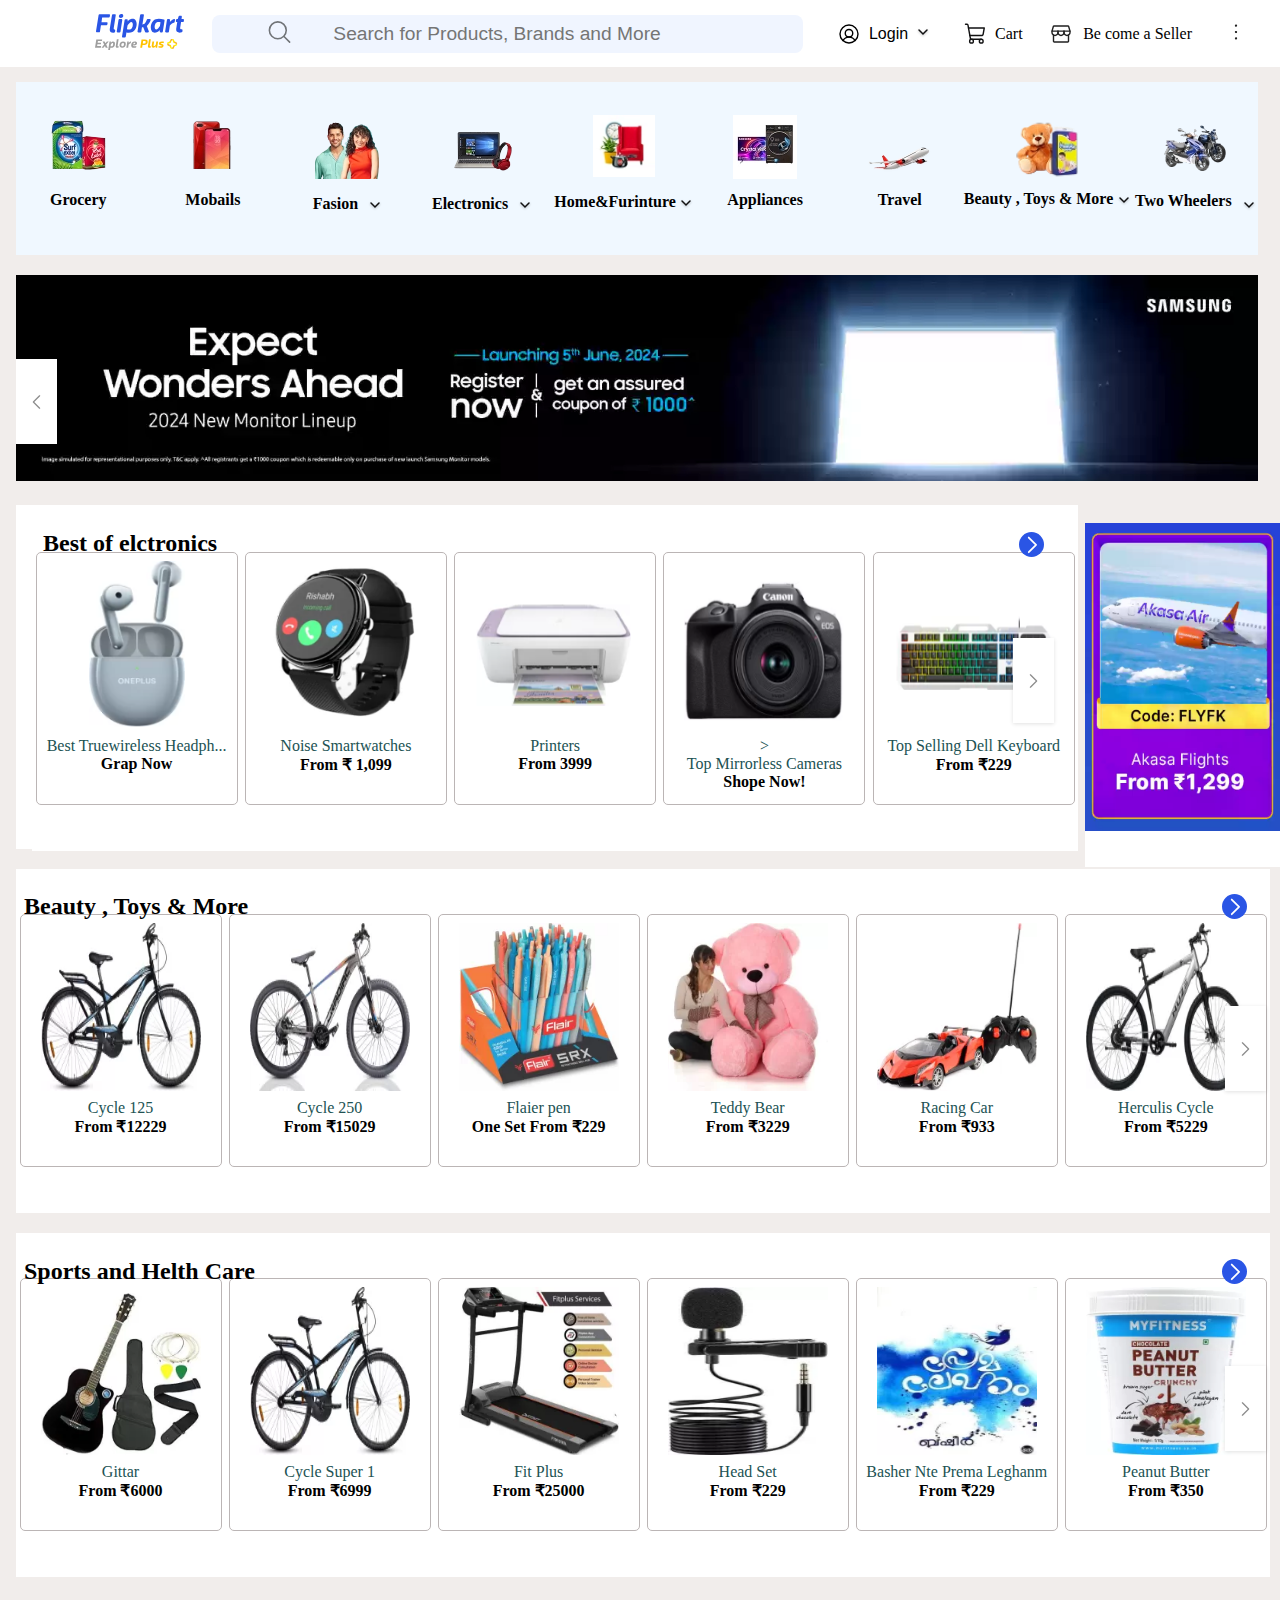
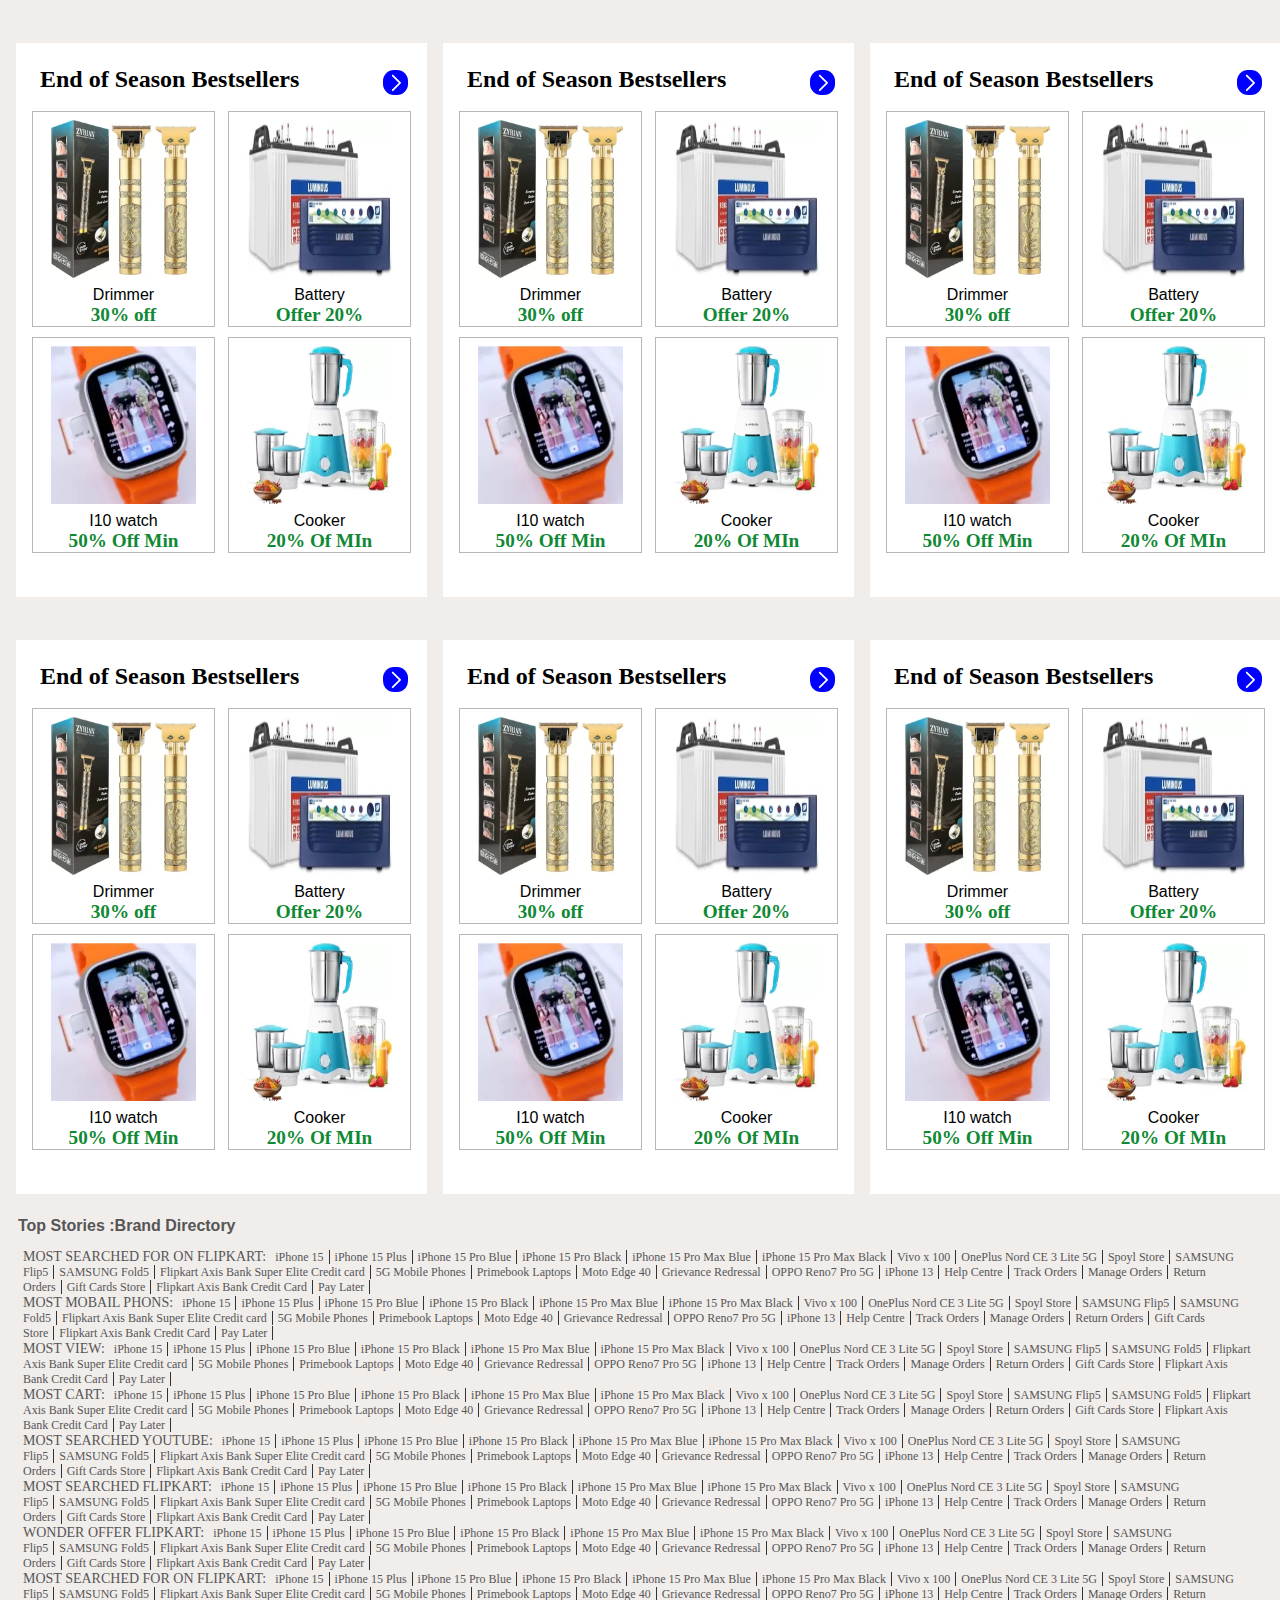
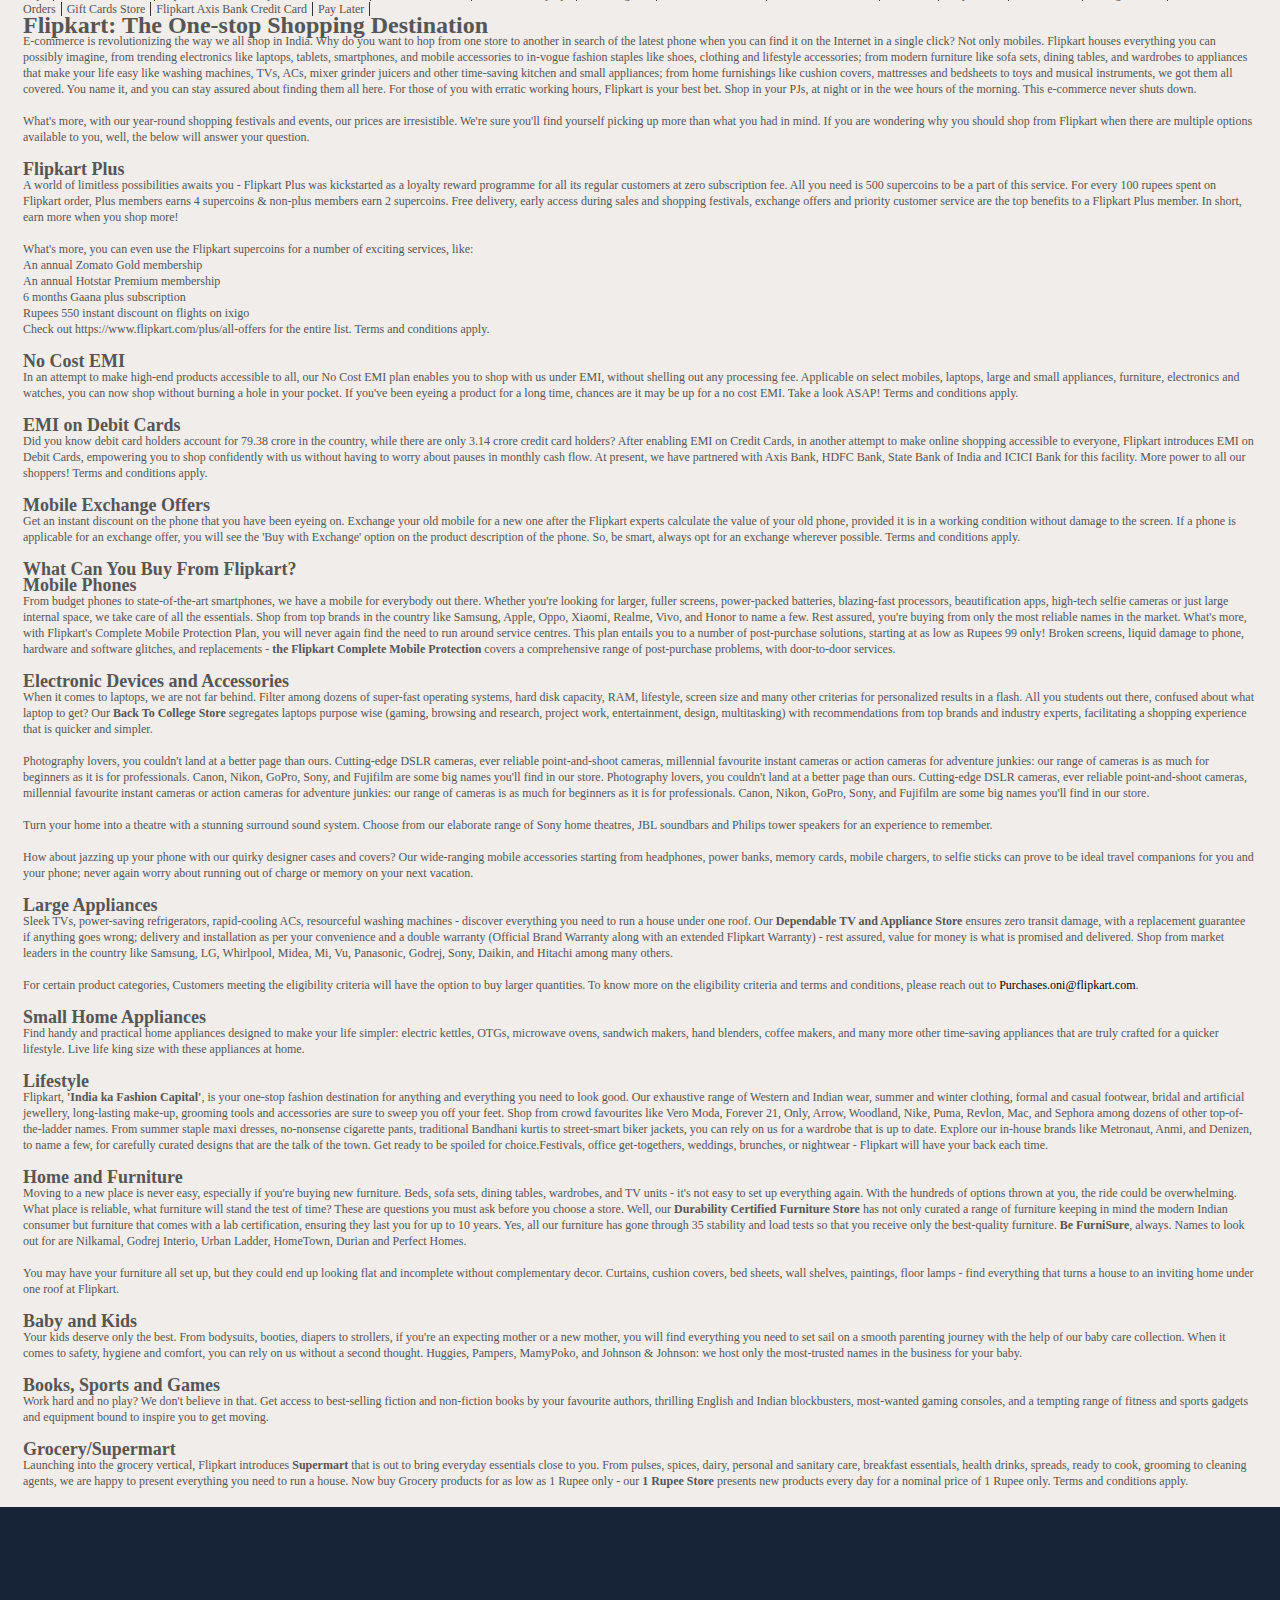
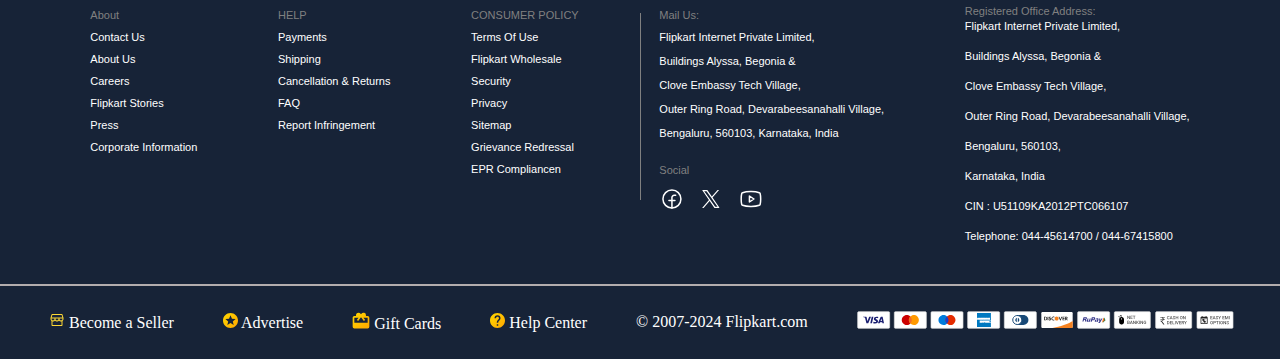
<file: flipcart.html>
<!DOCTYPE html>
<html lang="en">
<head>
    <meta charset="UTF-8">
    <meta name="viewport" content="width=device-width, initial-scale=1.0">
    <title>flip cart</title>
    <link rel="stylesheet" href="flipcart.css">
</head>
<body>
    <header >
        <div class="header-conteiner">
            <div class="head" id="home">
                <a href="#">
                    <div class="logo"  >
                        <img src="src/flipcart.svg" alt="">
                    </div>
                </a>
                <div class="input">
                    <svg width="24" height="24" class="" viewBox="0 0 24 24" fill="none" xmlns="http://www.w3.org/2000/svg"><title>Search Icon</title><path d="M10.5 18C14.6421 18 18 14.6421 18 10.5C18 6.35786 14.6421 3 10.5 3C6.35786 3 3 6.35786 3 10.5C3 14.6421 6.35786 18 10.5 18Z" stroke="#717478" stroke-width="1.4" stroke-linecap="round" stroke-linejoin="round"></path><path d="M16 16L21 21" stroke="#717478" stroke-width="1.4" stroke-linecap="round" stroke-linejoin="round"></path></svg>
                    <input type="text" placeholder="          Search for Products, Brands and More">
                </div>
                <div class="login">
                
                    <button> <img src="src/login.svg" alt="">Login <img src="src/login arrpw.svg" alt=""></button>
                </div>
                <div class="cart">
                    <img src="src/cart.svg" alt="">
                    <span>Cart</span>
                </div>
                <div class="bcomseller">
                    <img src="src/become a seller.svg" alt="">
                    <span>Be come a Seller</span>
                </div>
                <div class="dot">
                <button><img src="src/dot.svg" alt=""></button>
                </div>
            </div>
        </div>
    </header>
    <section style="margin-top: 82px; position: relative;">
        <div class="glocry-container">
            <div class="glocery-img">
                <img src="src/g1.webp" alt="">
                <span>Grocery</span>
            </div>
            <div class="glocery-img">
                <img src="src/g2.webp" alt="">
                <span>Mobails</span>
            </div>
            <div class="glocery-img">
                <img src="src/g3.webp" alt="">
                <div class="g-s">
                    <span class="g-c">Fasion</span>
                    <span> <img src="src/login arrpw.svg" alt="" class="g-s-arrow"></span>
                </div>
                
                
            </div>
            <div class="glocery-img">
                <img src="src/g4.webp" alt="" >
                <div class="g-s">
                    <span class="g-c">Electronics</span>
                    <span> <img src="src/login arrpw.svg" alt="" class="g-s-arrow"></span>
                </div>
            </div>
            <div class="glocery-img">
                <img src="src/g5.webp" alt=""style="width:62px;">
                <div class="g-s" style="gap: 3px;">
                    <span class="g-c">Home&Furinture</span>
                    <span> <img src="src/login arrpw.svg" alt="" class="g-s-arrow"></span>
                </div>
            </div>
            <div class="glocery-img">
                <img src="src/g6.webp" alt="">
                <span>Appliances</span>
            </div>
            <div class="glocery-img">
                <img src="src/g7.webp" alt="">
                <span>Travel</span>
            </div>
            <div class="glocery-img">
                <img src="src/g8.webp" alt="" style="width:70px;">
                <div class="g-b">
                    <span class="g-c">Beauty , Toys & More</span>
                    <span> <img src="src/login arrpw.svg" alt="" class="g-s-arrow"></span>
                </div>
            </div>
            <div class="glocery-img">
                <img src="src/g9.webp" alt="">
                <div class="g-s">
                    <span class="g-c" style="margin-top: -6px;">Two Wheelers</span>
                    <span> <img src="src/login arrpw.svg" alt="" class="g-s-arrow"></span>
                </div>
            </div>
        </div>
    </section>
    <section >
        <div class="slide-bar">
            <div class="box1">
                <svg fill="#8B8B8B" height="64px" width="64px" version="1.1" id="Layer_1" xmlns="http://www.w3.org/2000/svg" xmlns:xlink="http://www.w3.org/1999/xlink" viewBox="-330 -330 990.00 990.00" xml:space="preserve" stroke="#8B8B8B" transform="rotate(180)"><g id="SVGRepo_bgCarrier" stroke-width="0"></g><g id="SVGRepo_tracerCarrier" stroke-linecap="round" stroke-linejoin="round"></g><g id="SVGRepo_iconCarrier"> <path id="XMLID_222_" d="M250.606,154.389l-150-149.996c-5.857-5.858-15.355-5.858-21.213,0.001 c-5.857,5.858-5.857,15.355,0.001,21.213l139.393,139.39L79.393,304.394c-5.857,5.858-5.857,15.355,0.001,21.213 C82.322,328.536,86.161,330,90,330s7.678-1.464,10.607-4.394l149.999-150.004c2.814-2.813,4.394-6.628,4.394-10.606 C255,161.018,253.42,157.202,250.606,154.389z"></path> </g></svg>
            </div>
            <img src="src/slidebar1.webp" alt="" >
            <div class="box2">
                <svg fill="#8B8B8B" height="64px" width="64px" version="1.1" id="Layer_1" xmlns="http://www.w3.org/2000/svg" xmlns:xlink="http://www.w3.org/1999/xlink" viewBox="-330 -330 990.00 990.00" xml:space="preserve" stroke="#8B8B8B"><g id="SVGRepo_bgCarrier" stroke-width="0"></g><g id="SVGRepo_tracerCarrier" stroke-linecap="round" stroke-linejoin="round"></g><g id="SVGRepo_iconCarrier"> <path id="XMLID_222_" d="M250.606,154.389l-150-149.996c-5.857-5.858-15.355-5.858-21.213,0.001 c-5.857,5.858-5.857,15.355,0.001,21.213l139.393,139.39L79.393,304.394c-5.857,5.858-5.857,15.355,0.001,21.213 C82.322,328.536,86.161,330,90,330s7.678-1.464,10.607-4.394l149.999-150.004c2.814-2.813,4.394-6.628,4.394-10.606 C255,161.018,253.42,157.202,250.606,154.389z"></path> </g></svg>
            </div>
        </div>
    </section>
    <section>
        <div class="cards-container">
            <h2>Best of elctronics</h2>
            <div class="cards">
                <div class="card-img-container">
                    <img src="src/e1.png" alt="" class="imgimg">
                   
                        <span>Best Truewireless Headph...</span> 
                    <span style="color: black; font-weight: 700;">Grap Now</span>
                    
                </div>
                <div class="card-img-container">
                    <img src="src/e2.png" alt=""  class="imgimg">
                    
                        <span>Noise Smartwatches</span> 
                    <span style="color: black; font-weight: 700;">From ₹ 1,099</span>
                    
                </div>
                <div class="card-img-container">
                    <img src="src/e3.png" alt=""  class="imgimg">
                   
                    <span>Printers</span>
                    <span style="color: black; font-weight: 700;">From 3999</span>
                   
                </div>
                <div class="card-img-container">
                  <img src="src/e4.png" alt=""  class="imgimg">>
                    
                    <span>Top Mirrorless Cameras</span> 
                    <span style="color: black; font-weight: 700;">Shope Now!</span>
                    
                </div>
                <div class="card-img-container">
                    <img src="src/e5.png" alt=""  class="imgimg">
                   
                    <span>Top Selling Dell Keyboard</span>
                    <span style="color: black; font-weight: 700; font-weight: 700;">From ₹229 </span>
                   
                </div>
                <div class="box3">
                    <svg fill="#8B8B8B" height="64px" width="64px" version="1.1" id="Layer_1" xmlns="http://www.w3.org/2000/svg" xmlns:xlink="http://www.w3.org/1999/xlink" viewBox="-330 -330 990.00 990.00" xml:space="preserve" stroke="#8B8B8B"><g id="SVGRepo_bgCarrier" stroke-width="0"></g><g id="SVGRepo_tracerCarrier" stroke-linecap="round" stroke-linejoin="round"></g><g id="SVGRepo_iconCarrier"> <path id="XMLID_222_" d="M250.606,154.389l-150-149.996c-5.857-5.858-15.355-5.858-21.213,0.001 c-5.857,5.858-5.857,15.355,0.001,21.213l139.393,139.39L79.393,304.394c-5.857,5.858-5.857,15.355,0.001,21.213 C82.322,328.536,86.161,330,90,330s7.678-1.464,10.607-4.394l149.999-150.004c2.814-2.813,4.394-6.628,4.394-10.606 C255,161.018,253.42,157.202,250.606,154.389z"></path> </g></svg>
                </div>
                <svg class="card-svg-1" width="16" height="16" fill="none" viewBox="0 0 17 17" style="margin: 4px;"><path d="m6.627 3.749 5 5-5 5" stroke="#FFFFFF" stroke-width="1.2" stroke-linecap="round" stroke-linejoin="round"></path></svg>
            </div>
            
        </div>
        <div class="add">
            <img src="src/akash air.webp" alt="">
        </div>
    </section>
    <section>
        <div class="card-org-container">
            <h2>Beauty , Toys & More </h2>
            <div class="org-card">
                <img src="src/1.webp" alt=""  class="imgimg">
                <span>Cycle 125 </span>
                <span style="color: black; font-weight: 700; font-weight: 700;">From ₹12229 </span>
            </div>
            <div class="org-card">
                <img src="src/2.webp" alt=""  class="imgimg">
                <span>Cycle 250 </span>
                <span style="color: black; font-weight: 700; font-weight: 700;">From ₹15029 </span>

            </div>
            <div class="org-card">
                <img src="src/3.webp" alt=""  class="imgimg">
                <span>Flaier pen </span>
                <span style="color: black; font-weight: 700; font-weight: 700;">One Set From ₹229 </span>
            </div>
            <div class="org-card">
                <img src="src/4.webp" alt=""  class="imgimg">
                <span>Teddy Bear</span>
                <span style="color: black; font-weight: 700; font-weight: 700;">From ₹3229 </span>
            </div>
            <div class="org-card">
                <img src="src/5.webp" alt=""  class="imgimg">
                <span>Racing Car</span>
                <span style="color: black; font-weight: 700; font-weight: 700;">From ₹933 </span>
            </div>
            <div class="org-card">
                <img src="src/6.webp" alt=""  class="imgimg">
                <span>Herculis Cycle</span>
                <span style="color: black; font-weight: 700; font-weight: 700;">From ₹5229 </span>
            </div>
            <div class="box4">
                <svg fill="#8B8B8B" height="64px" width="64px" version="1.1" id="Layer_1" xmlns="http://www.w3.org/2000/svg" xmlns:xlink="http://www.w3.org/1999/xlink" viewBox="-330 -330 990.00 990.00" xml:space="preserve" stroke="#8B8B8B"><g id="SVGRepo_bgCarrier" stroke-width="0"></g><g id="SVGRepo_tracerCarrier" stroke-linecap="round" stroke-linejoin="round"></g><g id="SVGRepo_iconCarrier"> <path id="XMLID_222_" d="M250.606,154.389l-150-149.996c-5.857-5.858-15.355-5.858-21.213,0.001 c-5.857,5.858-5.857,15.355,0.001,21.213l139.393,139.39L79.393,304.394c-5.857,5.858-5.857,15.355,0.001,21.213 C82.322,328.536,86.161,330,90,330s7.678-1.464,10.607-4.394l149.999-150.004c2.814-2.813,4.394-6.628,4.394-10.606 C255,161.018,253.42,157.202,250.606,154.389z"></path> </g></svg>
            </div>
            <svg class="card-org-svg1" width="16" height="16" fill="none" viewBox="0 0 17 17" style="margin: 4px;"><path d="m6.627 3.749 5 5-5 5" stroke="#FFFFFF" stroke-width="1.2" stroke-linecap="round" stroke-linejoin="round"></path></svg>
        </div>
       
    </section>
    <section>
        <div class="card-org-container">
            <h2 class="l-h" style="position: absolute; top: 1258px; z-index: 0;">Sports and Helth Care</h2>
            <div class="org-card">
                <img src="src/21.webp" alt=""  class="imgimg">
                <span>Gittar</span>
                <span style="color: black; font-weight: 700; font-weight: 700;">From ₹6000 </span>
            </div>
            <div class="org-card">
                <img src="src/22.webp" alt=""  class="imgimg">
                <span>Cycle Super 1</span>
                <span style="color: black; font-weight: 700; font-weight: 700;">From ₹6999 </span>

            </div>
            <div class="org-card">
                <img src="src/23.webp" alt=""  class="imgimg">
                <span>Fit Plus</span>
                <span style="color: black; font-weight: 700; font-weight: 700;">From ₹25000 </span>
            </div>
            <div class="org-card">
                <img src="src/ta.webp" alt=""  class="imgimg">
                <span>Head Set</span>
                <span style="color: black; font-weight: 700; font-weight: 700;">From ₹229 </span>
            </div>
            <div class="org-card">
                <img src="src/25.webp" alt=""  class="imgimg">
                <span>Basher Nte Prema Leghanm</span>
                <span style="color: black; font-weight: 700; font-weight: 700;">From ₹229 </span>
            </div>
            <div class="org-card">
                <img src="src/26.webp" alt=""  class="imgimg">
                <span>Peanut Butter</span>
                <span style="color: black; font-weight: 700; font-weight: 700;">From ₹350 </span>
            </div>
            <div class="box5">
                <svg fill="#8B8B8B" height="64px" width="64px" version="1.1" id="Layer_1" xmlns="http://www.w3.org/2000/svg" xmlns:xlink="http://www.w3.org/1999/xlink" viewBox="-330 -330 990.00 990.00" xml:space="preserve" stroke="#8B8B8B"><g id="SVGRepo_bgCarrier" stroke-width="0"></g><g id="SVGRepo_tracerCarrier" stroke-linecap="round" stroke-linejoin="round"></g><g id="SVGRepo_iconCarrier"> <path id="XMLID_222_" d="M250.606,154.389l-150-149.996c-5.857-5.858-15.355-5.858-21.213,0.001 c-5.857,5.858-5.857,15.355,0.001,21.213l139.393,139.39L79.393,304.394c-5.857,5.858-5.857,15.355,0.001,21.213 C82.322,328.536,86.161,330,90,330s7.678-1.464,10.607-4.394l149.999-150.004c2.814-2.813,4.394-6.628,4.394-10.606 C255,161.018,253.42,157.202,250.606,154.389z"></path> </g></svg>
            </div>
            <svg class="card-org-svg3" width="16" height="16" fill="none" viewBox="0 0 17 17" style="margin: 4px;"><path d="m6.627 3.749 5 5-5 5" stroke="#FFFFFF" stroke-width="1.2" stroke-linecap="round" stroke-linejoin="round"></path></svg>

        </div>
        <section>
            <div class="r-container">        
                <div class="r1">
                    <div class="r11">
                        <h2 >End of Season Bestsellers</h2>
                        <svg  width="16" height="16" fill="none" viewBox="0 0 17 17" style="margin: 4px;"><path d="m6.627 3.749 5 5-5 5" stroke="#FFFFFF" stroke-width="1.2" stroke-linecap="round" stroke-linejoin="round"></path></svg>
                        <div class="r-box">
                            <img src="src/r1.webp" alt=""  class="imgimg">
                            <span class="s-1">Drimmer</span>
                            <span class="sp-2">30% off</span>
                        </div>
                        <div class="r-box">
                            <img src="src/r2.webp" alt=""  class="imgimg">
                            <span class="s-1">Battery</span>
                            <span class="sp-2">Offer 20%</span>
                        </div>
                    </div>
                    <div class="r12">
                        <div class="r-box">
                            <img src="src/r3.webp" alt=""  class="imgimg">
                            <span class="s-1">I10 watch</span>
                            <span class="sp-2">50% Off Min</span>
                        </div>
                        <div class="r-box">
                            <img src="src/r4.webp" alt=""  class="imgimg">
                            <span class="s-1">Cooker</span>
                            <span  class="sp-2">20% Of MIn</span>
                        </div>
                    </div>
                </div>
                <div class="r1">
                    <div class="r11">
                        <h2 >End of Season Bestsellers</h2>
                        <svg  width="16" height="16" fill="none" viewBox="0 0 17 17" style="margin: 4px;"><path d="m6.627 3.749 5 5-5 5" stroke="#FFFFFF" stroke-width="1.2" stroke-linecap="round" stroke-linejoin="round"></path></svg>
                        <div class="r-box">
                            <img src="src/r1.webp" alt=""  class="imgimg">
                            <span class="s-1">Drimmer</span>
                            <span class="sp-2">30% off</span>
                        </div>
                        <div class="r-box">
                            <img src="src/r2.webp" alt=""  class="imgimg">
                            <span class="s-1">Battery</span>
                            <span class="sp-2">Offer 20%</span>
                        </div>
                    </div>
                    <div class="r12">
                        <div class="r-box">
                            <img src="src/r3.webp" alt=""  class="imgimg">
                            <span class="s-1">I10 watch</span>
                            <span class="sp-2">50% Off Min</span>
                        </div>
                        <div class="r-box">
                            <img src="src/r4.webp" alt=""  class="imgimg">
                            <span class="s-1">Cooker</span>
                            <span  class="sp-2">20% Of MIn</span>
                        </div>
                    </div>
                </div>
                <div class="r1">
                    <div class="r11">
                        <h2 >End of Season Bestsellers</h2>
                        <svg  width="16" height="16" fill="none" viewBox="0 0 17 17" style="margin: 4px;"><path d="m6.627 3.749 5 5-5 5" stroke="#FFFFFF" stroke-width="1.2" stroke-linecap="round" stroke-linejoin="round"></path></svg>
                        <div class="r-box">
                            <img src="src/r1.webp" alt=""  class="imgimg">
                            <span class="s-1">Drimmer</span>
                            <span class="sp-2">30% off</span>
                        </div>
                        <div class="r-box">
                            <img src="src/r2.webp" alt=""  class="imgimg">
                            <span class="s-1">Battery</span>
                            <span class="sp-2">Offer 20%</span>
                        </div>
                    </div>
                    <div class="r12">
                        <div class="r-box">
                            <img src="src/r3.webp" alt=""  class="imgimg">
                            <span class="s-1">I10 watch</span>
                            <span class="sp-2">50% Off Min</span>
                        </div>
                        <div class="r-box">
                            <img src="src/r4.webp" alt=""  class="imgimg">
                            <span class="s-1">Cooker</span>
                            <span  class="sp-2">20% Of MIn</span>
                        </div>
                    </div>
                </div>
            </div>
        </section>
        <section>
            <div class="r-container">        
                <div class="r1">
                    <div class="r11">
                        <h2 >End of Season Bestsellers</h2>
                        <svg  width="16" height="16" fill="none" viewBox="0 0 17 17" style="margin: 4px;"><path d="m6.627 3.749 5 5-5 5" stroke="#FFFFFF" stroke-width="1.2" stroke-linecap="round" stroke-linejoin="round"></path></svg>
                        <div class="r-box">
                            <img src="src/r1.webp" alt=""  class="imgimg">
                            <span class="s-1">Drimmer</span>
                            <span class="sp-2">30% off</span>
                        </div>
                        <div class="r-box">
                            <img src="src/r2.webp" alt=""  class="imgimg">
                            <span class="s-1">Battery</span>
                            <span class="sp-2">Offer 20%</span>
                        </div>
                    </div>
                    <div class="r12">
                        <div class="r-box">
                            <img src="src/r3.webp" alt=""  class="imgimg">
                            <span class="s-1">I10 watch</span>
                            <span class="sp-2">50% Off Min</span>
                        </div>
                        <div class="r-box">
                            <img src="src/r4.webp" alt=""  class="imgimg">
                            <span class="s-1">Cooker</span>
                            <span  class="sp-2">20% Of MIn</span>
                        </div>
                    </div>
                </div>
                <div class="r1">
                    <div class="r11">
                        <h2 >End of Season Bestsellers</h2>
                        <svg  width="16" height="16" fill="none" viewBox="0 0 17 17" style="margin: 4px;"><path d="m6.627 3.749 5 5-5 5" stroke="#FFFFFF" stroke-width="1.2" stroke-linecap="round" stroke-linejoin="round"></path></svg>
                        <div class="r-box">
                            <img src="src/r1.webp" alt=""  class="imgimg">
                            <span class="s-1">Drimmer</span>
                            <span class="sp-2">30% off</span>
                        </div>
                        <div class="r-box">
                            <img src="src/r2.webp" alt=""  class="imgimg">
                            <span class="s-1">Battery</span>
                            <span class="sp-2">Offer 20%</span>
                        </div>
                    </div>
                    <div class="r12">
                        <div class="r-box">
                            <img src="src/r3.webp" alt=""  class="imgimg">
                            <span class="s-1">I10 watch</span>
                            <span class="sp-2">50% Off Min</span>
                        </div>
                        <div class="r-box">
                            <img src="src/r4.webp" alt=""  class="imgimg">
                            <span class="s-1">Cooker</span>
                            <span  class="sp-2">20% Of MIn</span>
                        </div>
                    </div>
                </div>
                <div class="r1">
                    <div class="r11">
                        <h2 >End of Season Bestsellers</h2>
                        <svg  width="16" height="16" fill="none" viewBox="0 0 17 17" style="margin: 4px;"><path d="m6.627 3.749 5 5-5 5" stroke="#FFFFFF" stroke-width="1.2" stroke-linecap="round" stroke-linejoin="round"></path></svg>
                        <div class="r-box">
                            <img src="src/r1.webp" alt=""  class="imgimg">
                            <span class="s-1">Drimmer</span>
                            <span class="sp-2">30% off</span>
                        </div>
                        <div class="r-box">
                            <img src="src/r2.webp" alt=""  class="imgimg">
                            <span class="s-1">Battery</span>
                            <span class="sp-2">Offer 20%</span>
                        </div>
                    </div>
                    <div class="r12">
                        <div class="r-box">
                            <img src="src/r3.webp" alt=""  class="imgimg">
                            <span class="s-1">I10 watch</span>
                            <span class="sp-2">50% Off Min</span>
                        </div>
                        <div class="r-box">
                            <img src="src/r4.webp" alt=""  class="imgimg">
                            <span class="s-1">Cooker</span>
                            <span  class="sp-2">20% Of MIn</span>
                        </div>
                    </div>
                </div>
            </div>
        </section>
        <section>
            <div class="last-content-container">
                <div class="last-container">
                    <h2 class="top-story">Top Stories :Brand Directory</h2>
                    
                        <div class="first-content"> 
                            <span class="f-c-span">Most searched for on Flipkart:</span><a class="f-c-a" href="" title="iPhone 15">iPhone 15</a><a class="f-c-a" href="" title="iPhone 15 Plus">iPhone 15 Plus</a><a class="f-c-a" href="" title="iPhone 15 Pro Blue">iPhone 15 Pro Blue</a><a class="f-c-a" href="" title="iPhone 15 Pro Black">iPhone 15 Pro Black</a><a class="f-c-a" href="" title="iPhone 15 Pro Max Blue">iPhone 15 Pro Max Blue</a><a class="f-c-a" href="" title="iPhone 15 Pro Max Black">iPhone 15 Pro Max Black</a><a class="f-c-a" href="" title="Vivo x 100">Vivo x 100</a><a class="f-c-a" href="" title="OnePlus Nord CE 3 Lite 5G">OnePlus Nord CE 3 Lite 5G</a><a class="f-c-a" href="" title="Spoyl Store">Spoyl Store</a><a class="f-c-a" href="" title="SAMSUNG Flip5">SAMSUNG Flip5</a><a class="f-c-a" href="" title="SAMSUNG Fold5">SAMSUNG Fold5</a><a class="f-c-a" href="" title="Flipkart Axis Bank Super Elite Credit card">Flipkart Axis Bank Super Elite Credit card</a><a class="f-c-a" href="" title="5G Mobile Phones">5G Mobile Phones</a><a class="f-c-a" href="" title="Primebook Laptops">Primebook Laptops</a><a class="f-c-a" href="" title="Moto Edge 40">Moto Edge 40</a><a class="f-c-a" href="" title="Grievance Redressal">Grievance Redressal</a><a class="f-c-a" href="" title="G">OPPO Reno7 Pro 5G</a><a class="f-c-a" href="" title="iPhone 13">iPhone 13</a><a class="f-c-a" href="" title="Help Centre">Help Centre</a><a class="f-c-a" href="" title="Track Orders">Track Orders</a><a class="f-c-a" href="" title="Manage Orders">Manage Orders</a><a class="f-c-a" href="" title="Return Orders">Return Orders</a><a class="f-c-a" href="" title="Gift Cards Store">Gift Cards Store</a><a class="f-c-a" href="" title="">Flipkart Axis Bank Credit Card</a><a class="f-c-a" href="" title="Pay Later">Pay Later</a>
                        </div>
                        <div class="first-content"> 
                            <span class="f-c-span">Most Mobail Phons:</span><a class="f-c-a" href="" title="iPhone 15">iPhone 15</a><a class="f-c-a" href="" title="iPhone 15 Plus">iPhone 15 Plus</a><a class="f-c-a" href="" title="iPhone 15 Pro Blue">iPhone 15 Pro Blue</a><a class="f-c-a" href="" title="iPhone 15 Pro Black">iPhone 15 Pro Black</a><a class="f-c-a" href="" title="iPhone 15 Pro Max Blue">iPhone 15 Pro Max Blue</a><a class="f-c-a" href="" title="iPhone 15 Pro Max Black">iPhone 15 Pro Max Black</a><a class="f-c-a" href="" title="Vivo x 100">Vivo x 100</a><a class="f-c-a" href="" title="OnePlus Nord CE 3 Lite 5G">OnePlus Nord CE 3 Lite 5G</a><a class="f-c-a" href="" title="Spoyl Store">Spoyl Store</a><a class="f-c-a" href="" title="SAMSUNG Flip5">SAMSUNG Flip5</a><a class="f-c-a" href="" title="SAMSUNG Fold5">SAMSUNG Fold5</a><a class="f-c-a" href="" title="Flipkart Axis Bank Super Elite Credit card">Flipkart Axis Bank Super Elite Credit card</a><a class="f-c-a" href="" title="5G Mobile Phones">5G Mobile Phones</a><a class="f-c-a" href="" title="Primebook Laptops">Primebook Laptops</a><a class="f-c-a" href="" title="Moto Edge 40">Moto Edge 40</a><a class="f-c-a" href="" title="Grievance Redressal">Grievance Redressal</a><a class="f-c-a" href="" title="G">OPPO Reno7 Pro 5G</a><a class="f-c-a" href="" title="iPhone 13">iPhone 13</a><a class="f-c-a" href="" title="Help Centre">Help Centre</a><a class="f-c-a" href="" title="Track Orders">Track Orders</a><a class="f-c-a" href="" title="Manage Orders">Manage Orders</a><a class="f-c-a" href="" title="Return Orders">Return Orders</a><a class="f-c-a" href="" title="Gift Cards Store">Gift Cards Store</a><a class="f-c-a" href="" title="">Flipkart Axis Bank Credit Card</a><a class="f-c-a" href="" title="Pay Later">Pay Later</a>
                        </div>
                        <div class="first-content"> 
                            <span class="f-c-span">Most View:</span><a class="f-c-a" href="" title="iPhone 15">iPhone 15</a><a class="f-c-a" href="" title="iPhone 15 Plus">iPhone 15 Plus</a><a class="f-c-a" href="" title="iPhone 15 Pro Blue">iPhone 15 Pro Blue</a><a class="f-c-a" href="" title="iPhone 15 Pro Black">iPhone 15 Pro Black</a><a class="f-c-a" href="" title="iPhone 15 Pro Max Blue">iPhone 15 Pro Max Blue</a><a class="f-c-a" href="" title="iPhone 15 Pro Max Black">iPhone 15 Pro Max Black</a><a class="f-c-a" href="" title="Vivo x 100">Vivo x 100</a><a class="f-c-a" href="" title="OnePlus Nord CE 3 Lite 5G">OnePlus Nord CE 3 Lite 5G</a><a class="f-c-a" href="" title="Spoyl Store">Spoyl Store</a><a class="f-c-a" href="" title="SAMSUNG Flip5">SAMSUNG Flip5</a><a class="f-c-a" href="" title="SAMSUNG Fold5">SAMSUNG Fold5</a><a class="f-c-a" href="" title="Flipkart Axis Bank Super Elite Credit card">Flipkart Axis Bank Super Elite Credit card</a><a class="f-c-a" href="" title="5G Mobile Phones">5G Mobile Phones</a><a class="f-c-a" href="" title="Primebook Laptops">Primebook Laptops</a><a class="f-c-a" href="" title="Moto Edge 40">Moto Edge 40</a><a class="f-c-a" href="" title="Grievance Redressal">Grievance Redressal</a><a class="f-c-a" href="" title="G">OPPO Reno7 Pro 5G</a><a class="f-c-a" href="" title="iPhone 13">iPhone 13</a><a class="f-c-a" href="" title="Help Centre">Help Centre</a><a class="f-c-a" href="" title="Track Orders">Track Orders</a><a class="f-c-a" href="" title="Manage Orders">Manage Orders</a><a class="f-c-a" href="" title="Return Orders">Return Orders</a><a class="f-c-a" href="" title="Gift Cards Store">Gift Cards Store</a><a class="f-c-a" href="" title="">Flipkart Axis Bank Credit Card</a><a class="f-c-a" href="" title="Pay Later">Pay Later</a>
                        </div>
                        <div class="first-content"> 
                            <span class="f-c-span">Most Cart:</span><a class="f-c-a" href="" title="iPhone 15">iPhone 15</a><a class="f-c-a" href="" title="iPhone 15 Plus">iPhone 15 Plus</a><a class="f-c-a" href="" title="iPhone 15 Pro Blue">iPhone 15 Pro Blue</a><a class="f-c-a" href="" title="iPhone 15 Pro Black">iPhone 15 Pro Black</a><a class="f-c-a" href="" title="iPhone 15 Pro Max Blue">iPhone 15 Pro Max Blue</a><a class="f-c-a" href="" title="iPhone 15 Pro Max Black">iPhone 15 Pro Max Black</a><a class="f-c-a" href="" title="Vivo x 100">Vivo x 100</a><a class="f-c-a" href="" title="OnePlus Nord CE 3 Lite 5G">OnePlus Nord CE 3 Lite 5G</a><a class="f-c-a" href="" title="Spoyl Store">Spoyl Store</a><a class="f-c-a" href="" title="SAMSUNG Flip5">SAMSUNG Flip5</a><a class="f-c-a" href="" title="SAMSUNG Fold5">SAMSUNG Fold5</a><a class="f-c-a" href="" title="Flipkart Axis Bank Super Elite Credit card">Flipkart Axis Bank Super Elite Credit card</a><a class="f-c-a" href="" title="5G Mobile Phones">5G Mobile Phones</a><a class="f-c-a" href="" title="Primebook Laptops">Primebook Laptops</a><a class="f-c-a" href="" title="Moto Edge 40">Moto Edge 40</a><a class="f-c-a" href="" title="Grievance Redressal">Grievance Redressal</a><a class="f-c-a" href="" title="G">OPPO Reno7 Pro 5G</a><a class="f-c-a" href="" title="iPhone 13">iPhone 13</a><a class="f-c-a" href="" title="Help Centre">Help Centre</a><a class="f-c-a" href="" title="Track Orders">Track Orders</a><a class="f-c-a" href="" title="Manage Orders">Manage Orders</a><a class="f-c-a" href="" title="Return Orders">Return Orders</a><a class="f-c-a" href="" title="Gift Cards Store">Gift Cards Store</a><a class="f-c-a" href="" title="">Flipkart Axis Bank Credit Card</a><a class="f-c-a" href="" title="Pay Later">Pay Later</a>
                        </div>
                        <div class="first-content"> 
                            <span class="f-c-span">Most searched youtube:</span><a class="f-c-a" href="" title="iPhone 15">iPhone 15</a><a class="f-c-a" href="" title="iPhone 15 Plus">iPhone 15 Plus</a><a class="f-c-a" href="" title="iPhone 15 Pro Blue">iPhone 15 Pro Blue</a><a class="f-c-a" href="" title="iPhone 15 Pro Black">iPhone 15 Pro Black</a><a class="f-c-a" href="" title="iPhone 15 Pro Max Blue">iPhone 15 Pro Max Blue</a><a class="f-c-a" href="" title="iPhone 15 Pro Max Black">iPhone 15 Pro Max Black</a><a class="f-c-a" href="" title="Vivo x 100">Vivo x 100</a><a class="f-c-a" href="" title="OnePlus Nord CE 3 Lite 5G">OnePlus Nord CE 3 Lite 5G</a><a class="f-c-a" href="" title="Spoyl Store">Spoyl Store</a><a class="f-c-a" href="" title="SAMSUNG Flip5">SAMSUNG Flip5</a><a class="f-c-a" href="" title="SAMSUNG Fold5">SAMSUNG Fold5</a><a class="f-c-a" href="" title="Flipkart Axis Bank Super Elite Credit card">Flipkart Axis Bank Super Elite Credit card</a><a class="f-c-a" href="" title="5G Mobile Phones">5G Mobile Phones</a><a class="f-c-a" href="" title="Primebook Laptops">Primebook Laptops</a><a class="f-c-a" href="" title="Moto Edge 40">Moto Edge 40</a><a class="f-c-a" href="" title="Grievance Redressal">Grievance Redressal</a><a class="f-c-a" href="" title="G">OPPO Reno7 Pro 5G</a><a class="f-c-a" href="" title="iPhone 13">iPhone 13</a><a class="f-c-a" href="" title="Help Centre">Help Centre</a><a class="f-c-a" href="" title="Track Orders">Track Orders</a><a class="f-c-a" href="" title="Manage Orders">Manage Orders</a><a class="f-c-a" href="" title="Return Orders">Return Orders</a><a class="f-c-a" href="" title="Gift Cards Store">Gift Cards Store</a><a class="f-c-a" href="" title="">Flipkart Axis Bank Credit Card</a><a class="f-c-a" href="" title="Pay Later">Pay Later</a>
                        </div>
                        <div class="first-content"> 
                            <span class="f-c-span">Most searched Flipkart:</span><a class="f-c-a" href="" title="iPhone 15">iPhone 15</a><a class="f-c-a" href="" title="iPhone 15 Plus">iPhone 15 Plus</a><a class="f-c-a" href="" title="iPhone 15 Pro Blue">iPhone 15 Pro Blue</a><a class="f-c-a" href="" title="iPhone 15 Pro Black">iPhone 15 Pro Black</a><a class="f-c-a" href="" title="iPhone 15 Pro Max Blue">iPhone 15 Pro Max Blue</a><a class="f-c-a" href="" title="iPhone 15 Pro Max Black">iPhone 15 Pro Max Black</a><a class="f-c-a" href="" title="Vivo x 100">Vivo x 100</a><a class="f-c-a" href="" title="OnePlus Nord CE 3 Lite 5G">OnePlus Nord CE 3 Lite 5G</a><a class="f-c-a" href="" title="Spoyl Store">Spoyl Store</a><a class="f-c-a" href="" title="SAMSUNG Flip5">SAMSUNG Flip5</a><a class="f-c-a" href="" title="SAMSUNG Fold5">SAMSUNG Fold5</a><a class="f-c-a" href="" title="Flipkart Axis Bank Super Elite Credit card">Flipkart Axis Bank Super Elite Credit card</a><a class="f-c-a" href="" title="5G Mobile Phones">5G Mobile Phones</a><a class="f-c-a" href="" title="Primebook Laptops">Primebook Laptops</a><a class="f-c-a" href="" title="Moto Edge 40">Moto Edge 40</a><a class="f-c-a" href="" title="Grievance Redressal">Grievance Redressal</a><a class="f-c-a" href="" title="G">OPPO Reno7 Pro 5G</a><a class="f-c-a" href="" title="iPhone 13">iPhone 13</a><a class="f-c-a" href="" title="Help Centre">Help Centre</a><a class="f-c-a" href="" title="Track Orders">Track Orders</a><a class="f-c-a" href="" title="Manage Orders">Manage Orders</a><a class="f-c-a" href="" title="Return Orders">Return Orders</a><a class="f-c-a" href="" title="Gift Cards Store">Gift Cards Store</a><a class="f-c-a" href="" title="">Flipkart Axis Bank Credit Card</a><a class="f-c-a" href="" title="Pay Later">Pay Later</a>
                        </div>
                        <div class="first-content"> 
                            <span class="f-c-span">Wonder Offer Flipkart:</span><a class="f-c-a" href="" title="iPhone 15">iPhone 15</a><a class="f-c-a" href="" title="iPhone 15 Plus">iPhone 15 Plus</a><a class="f-c-a" href="" title="iPhone 15 Pro Blue">iPhone 15 Pro Blue</a><a class="f-c-a" href="" title="iPhone 15 Pro Black">iPhone 15 Pro Black</a><a class="f-c-a" href="" title="iPhone 15 Pro Max Blue">iPhone 15 Pro Max Blue</a><a class="f-c-a" href="" title="iPhone 15 Pro Max Black">iPhone 15 Pro Max Black</a><a class="f-c-a" href="" title="Vivo x 100">Vivo x 100</a><a class="f-c-a" href="" title="OnePlus Nord CE 3 Lite 5G">OnePlus Nord CE 3 Lite 5G</a><a class="f-c-a" href="" title="Spoyl Store">Spoyl Store</a><a class="f-c-a" href="" title="SAMSUNG Flip5">SAMSUNG Flip5</a><a class="f-c-a" href="" title="SAMSUNG Fold5">SAMSUNG Fold5</a><a class="f-c-a" href="" title="Flipkart Axis Bank Super Elite Credit card">Flipkart Axis Bank Super Elite Credit card</a><a class="f-c-a" href="" title="5G Mobile Phones">5G Mobile Phones</a><a class="f-c-a" href="" title="Primebook Laptops">Primebook Laptops</a><a class="f-c-a" href="" title="Moto Edge 40">Moto Edge 40</a><a class="f-c-a" href="" title="Grievance Redressal">Grievance Redressal</a><a class="f-c-a" href="" title="G">OPPO Reno7 Pro 5G</a><a class="f-c-a" href="" title="iPhone 13">iPhone 13</a><a class="f-c-a" href="" title="Help Centre">Help Centre</a><a class="f-c-a" href="" title="Track Orders">Track Orders</a><a class="f-c-a" href="" title="Manage Orders">Manage Orders</a><a class="f-c-a" href="" title="Return Orders">Return Orders</a><a class="f-c-a" href="" title="Gift Cards Store">Gift Cards Store</a><a class="f-c-a" href="" title="">Flipkart Axis Bank Credit Card</a><a class="f-c-a" href="" title="Pay Later">Pay Later</a>
                        </div>
                        <div class="first-content"> 
                            <span class="f-c-span">Most searched for on Flipkart:</span><a class="f-c-a" href="" title="iPhone 15">iPhone 15</a><a class="f-c-a" href="" title="iPhone 15 Plus">iPhone 15 Plus</a><a class="f-c-a" href="" title="iPhone 15 Pro Blue">iPhone 15 Pro Blue</a><a class="f-c-a" href="" title="iPhone 15 Pro Black">iPhone 15 Pro Black</a><a class="f-c-a" href="" title="iPhone 15 Pro Max Blue">iPhone 15 Pro Max Blue</a><a class="f-c-a" href="" title="iPhone 15 Pro Max Black">iPhone 15 Pro Max Black</a><a class="f-c-a" href="" title="Vivo x 100">Vivo x 100</a><a class="f-c-a" href="" title="OnePlus Nord CE 3 Lite 5G">OnePlus Nord CE 3 Lite 5G</a><a class="f-c-a" href="" title="Spoyl Store">Spoyl Store</a><a class="f-c-a" href="" title="SAMSUNG Flip5">SAMSUNG Flip5</a><a class="f-c-a" href="" title="SAMSUNG Fold5">SAMSUNG Fold5</a><a class="f-c-a" href="" title="Flipkart Axis Bank Super Elite Credit card">Flipkart Axis Bank Super Elite Credit card</a><a class="f-c-a" href="" title="5G Mobile Phones">5G Mobile Phones</a><a class="f-c-a" href="" title="Primebook Laptops">Primebook Laptops</a><a class="f-c-a" href="" title="Moto Edge 40">Moto Edge 40</a><a class="f-c-a" href="" title="Grievance Redressal">Grievance Redressal</a><a class="f-c-a" href="" title="G">OPPO Reno7 Pro 5G</a><a class="f-c-a" href="" title="iPhone 13">iPhone 13</a><a class="f-c-a" href="" title="Help Centre">Help Centre</a><a class="f-c-a" href="" title="Track Orders">Track Orders</a><a class="f-c-a" href="" title="Manage Orders">Manage Orders</a><a class="f-c-a" href="" title="Return Orders">Return Orders</a><a class="f-c-a" href="" title="Gift Cards Store">Gift Cards Store</a><a class="f-c-a" href="" title="">Flipkart Axis Bank Credit Card</a><a class="f-c-a" href="" title="Pay Later">Pay Later</a>
                        </div>
                    
                </div>
                <div class="flipcart-oneShop"><h1>Flipkart: The One-stop Shopping Destination</h1>E-commerce is revolutionizing the way we all shop in India. Why do you want to hop from one store to another in search of the latest phone when you can find it on the Internet in a single click? Not only mobiles. Flipkart houses everything you can possibly imagine, from trending electronics like laptops, tablets, smartphones, and mobile accessories to in-vogue fashion staples like shoes, clothing and lifestyle accessories; from modern furniture like sofa sets, dining tables, and wardrobes to appliances that make your life easy like washing machines, TVs, ACs, mixer grinder juicers and other time-saving kitchen and small appliances; from home furnishings like cushion covers, mattresses and bedsheets to toys and musical instruments, we got them all covered. You name it, and you can stay assured about finding them all here. For those of you with erratic working hours, Flipkart is your best bet. Shop in your PJs, at night or in the wee hours of the morning. This e-commerce never shuts down. <br><br>What's more, with our year-round shopping festivals and events, our prices are irresistible. We're sure you'll find yourself picking up more than what you had in mind. If you are wondering why you should shop from Flipkart when there are multiple options available to you, well, the below will answer your question. <br><br><h2>Flipkart Plus</h2>A world of limitless possibilities awaits you - Flipkart Plus was kickstarted as a loyalty reward programme for all its regular customers at zero subscription fee. All you need is 500 supercoins to be a part of this service. For every 100 rupees spent on Flipkart order, Plus members earns 4 supercoins &amp; non-plus members earn 2 supercoins. Free delivery, early access during sales and shopping festivals, exchange offers and priority customer service are the top benefits to a Flipkart Plus member. In short, earn more when you shop more! <br><br>What's more, you can even use the Flipkart supercoins for a number of exciting services, like:<br>An annual Zomato Gold membership<br>An annual Hotstar Premium membership<br>6 months Gaana plus subscription<br>Rupees 550 instant discount on flights on ixigo<br>Check out https://www.flipkart.com/plus/all-offers for the entire list. Terms and conditions apply.<br><br><h2>No Cost EMI</h2>In an attempt to make high-end products accessible to all, our No Cost EMI plan enables you to shop with us under EMI, without shelling out any processing fee. Applicable on select mobiles, laptops, large and small appliances, furniture, electronics and watches, you can now shop without burning a hole in your pocket. If you've been eyeing a product for a long time, chances are it may be up for a no cost EMI. Take a look ASAP! Terms and conditions apply.<br><br> <h2>EMI on Debit Cards</h2>Did you know debit card holders account for 79.38 crore in the country, while there are only 3.14 crore credit card holders? After enabling EMI on Credit Cards, in another attempt to make online shopping accessible to everyone, Flipkart introduces EMI on Debit Cards, empowering you to shop confidently with us without having to worry about pauses in monthly cash flow. At present, we have partnered with Axis Bank, HDFC Bank, State Bank of India and ICICI Bank for this facility. More power to all our shoppers! Terms and conditions apply. <br><br><h2>Mobile Exchange Offers</h2>Get an instant discount on the phone that you have been eyeing on. Exchange your old mobile for a new one after the Flipkart experts calculate the value of your old phone, provided it is in a working condition without damage to the screen. If a phone is applicable for an exchange offer, you will see the 'Buy with Exchange' option on the product description of the phone. So, be smart, always opt for an exchange wherever possible. Terms and conditions apply. <br><br><h2>What Can You Buy From Flipkart?</h2><h2>Mobile Phones</h2>From budget phones to state-of-the-art smartphones, we have a mobile for everybody out there. Whether you're looking for larger, fuller screens, power-packed batteries, blazing-fast processors, beautification apps, high-tech selfie cameras or just large internal space, we take care of all the essentials. Shop from top brands in the country like Samsung, Apple, Oppo, Xiaomi, Realme, Vivo, and Honor to name a few. Rest assured, you're buying from only the most reliable names in the market. What's more, with Flipkart's Complete Mobile Protection Plan, you will never again find the need to run around service centres. This plan entails you to a number of post-purchase solutions, starting at as low as Rupees 99 only! Broken screens, liquid damage to phone, hardware and software glitches, and replacements - <b>the Flipkart Complete Mobile Protection</b> covers a comprehensive range of post-purchase problems, with door-to-door services. <br><br><h2>Electronic Devices and Accessories</h2>When it comes to laptops, we are not far behind. Filter among dozens of super-fast operating systems, hard disk capacity, RAM, lifestyle, screen size and many other criterias for personalized results in a flash. All you students out there, confused about what laptop to get? Our <b>Back To College Store</b> segregates laptops purpose wise (gaming, browsing and research, project work, entertainment, design, multitasking) with recommendations from top brands and industry experts, facilitating a shopping experience that is quicker and simpler.<br><br>Photography lovers, you couldn't land at a better page than ours. Cutting-edge DSLR cameras, ever reliable point-and-shoot cameras, millennial favourite instant cameras or action cameras for adventure junkies: our range of cameras is as much for beginners as it is for professionals. Canon, Nikon, GoPro, Sony, and Fujifilm are some big names you'll find in our store. Photography lovers, you couldn't land at a better page than ours. Cutting-edge DSLR cameras, ever reliable point-and-shoot cameras, millennial favourite instant cameras or action cameras for adventure junkies: our range of cameras is as much for beginners as it is for professionals. Canon, Nikon, GoPro, Sony, and Fujifilm are some big names you'll find in our store. <br><br>Turn your home into a theatre with a stunning surround sound system. Choose from our elaborate range of Sony home theatres, JBL soundbars and Philips tower speakers for an experience to remember.<br><br>How about jazzing up your phone with our quirky designer cases and covers? Our wide-ranging mobile accessories starting from headphones, power banks, memory cards, mobile chargers, to selfie sticks can prove to be ideal travel companions for you and your phone; never again worry about running out of charge or memory on your next vacation.<br><br><h2>Large Appliances</h2>Sleek TVs, power-saving refrigerators, rapid-cooling ACs, resourceful washing machines - discover everything you need to run a house under one roof. Our <b>Dependable TV and Appliance Store</b> ensures zero transit damage, with a replacement guarantee if anything goes wrong; delivery and installation as per your convenience and a double warranty (Official Brand Warranty along with an extended Flipkart Warranty) - rest assured, value for money is what is promised and delivered. Shop from market leaders in the country like Samsung, LG, Whirlpool, Midea, Mi, Vu, Panasonic, Godrej, Sony, Daikin, and Hitachi among many others.<br><br>For certain product categories, Customers meeting the eligibility criteria will have the option to buy larger quantities. To know more on the eligibility criteria and terms and conditions, please reach out to <a href="mailto:Purchases.oni@flipkart.com">Purchases.oni@flipkart.com</a>. <br><br><h2>Small Home Appliances</h2>Find handy and practical home appliances designed to make your life simpler: electric kettles, OTGs, microwave ovens, sandwich makers, hand blenders, coffee makers, and many more other time-saving appliances that are truly crafted for a quicker lifestyle. Live life king size with these appliances at home.<br><br><h2>Lifestyle</h2>Flipkart, <b>'India ka Fashion Capital'</b>, is your one-stop fashion destination for anything and everything you need to look good. Our exhaustive range of Western and Indian wear, summer and winter clothing, formal and casual footwear, bridal and artificial jewellery, long-lasting make-up, grooming tools and accessories are sure to sweep you off your feet. Shop from crowd favourites like Vero Moda, Forever 21, Only, Arrow, Woodland, Nike, Puma, Revlon, Mac, and Sephora among dozens of other top-of-the-ladder names. From summer staple maxi dresses, no-nonsense cigarette pants, traditional Bandhani kurtis to street-smart biker jackets, you can rely on us for a wardrobe that is up to date. Explore our in-house brands like Metronaut, Anmi, and Denizen, to name a few, for carefully curated designs that are the talk of the town. Get ready to be spoiled for choice.Festivals, office get-togethers, weddings, brunches, or nightwear - Flipkart will have your back each time.<br><br><h2>Home and Furniture</h2>Moving to a new place is never easy, especially if you're buying new furniture. Beds, sofa sets, dining tables, wardrobes, and TV units - it's not easy to set up everything again. With the hundreds of options thrown at you, the ride could be overwhelming. What place is reliable, what furniture will stand the test of time? These are questions you must ask before you choose a store. Well, our <b>Durability Certified Furniture Store</b> has not only curated a range of furniture keeping in mind the modern Indian consumer but furniture that comes with a lab certification, ensuring they last you for up to 10 years. Yes, all our furniture has gone through 35 stability and load tests so that you receive only the best-quality furniture. <b>Be FurniSure</b>, always. Names to look out for are Nilkamal, Godrej Interio, Urban Ladder, HomeTown, Durian and Perfect Homes. <br><br>You may have your furniture all set up, but they could end up looking flat and incomplete without complementary decor. Curtains, cushion covers, bed sheets, wall shelves, paintings, floor lamps - find everything that turns a house to an inviting home under one roof at Flipkart. <br><br><h2>Baby and Kids</h2>Your kids deserve only the best. From bodysuits, booties, diapers to strollers, if you're an expecting mother or a new mother, you will find everything you need to set sail on a smooth parenting journey with the help of our baby care collection. When it comes to safety, hygiene and comfort, you can rely on us without a second thought. Huggies, Pampers, MamyPoko, and Johnson &amp; Johnson: we host only the most-trusted names in the business for your baby.<br><br><h2>Books, Sports and Games</h2>Work hard and no play? We don't believe in that. Get access to best-selling fiction and non-fiction books by your favourite authors, thrilling English and Indian blockbusters, most-wanted gaming consoles, and a tempting range of fitness and sports gadgets and equipment bound to inspire you to get moving. <br><br><h2>Grocery/Supermart</h2>Launching into the grocery vertical, Flipkart introduces <b>Supermart</b> that is out to bring everyday essentials close to you. From pulses, spices, dairy, personal and sanitary care, breakfast essentials, health drinks, spreads, ready to cook, grooming to cleaning agents, we are happy to present everything you need to run a house. Now buy Grocery products for as low as 1 Rupee only - our <b>1 Rupee Store</b> presents new products every day for a nominal price of 1 Rupee only. Terms and conditions apply.</div>
            </div>
        </section>
       
    </section>
    <footer>
        <div class="footer-conteiner">
          <div class="about">
            <span class="footer-head">About</span>
            <span>Contact Us</span>
            <span>About Us</span>
            <span>Careers</span>
  
            <span>Flipkart Stories</span>
            <span>Press</span>
            <span>Corporate Information</span>
          </div>
          <div class="grp-compines about">
            <span class="footer-head"> HELP </span>
            <span> Payments </span>
            <span>Shipping</span>
            <span>Cancellation & Returns</span>
            <span> FAQ </span>
            <span> Report Infringement </span>
          </div>
          <div class="about">
            <span class="footer-head"> CONSUMER POLICY </span>
            <span> Terms Of Use </span>
            <span>Flipkart Wholesale</span>
            <span>Security</span>
            <span> Privacy </span>
            <span>Sitemap</span>
            <span>Grievance Redressal</span>
            <span> EPR Compliancen</span>
          </div>
          <div class="vrl"></div>
          <div class="about">
            <span class="footer-head">Mail Us:</span>
            <span>
              Flipkart Internet Private Limited,<br /><br />
              Buildings Alyssa, Begonia & <br /><br />Clove Embassy Tech Village,<br /><br />
              Outer Ring Road, Devarabeesanahalli Village,<br /><br />
              Bengaluru, 560103, Karnataka, India
            </span>
            <span class="footer-head" style="margin-top:25px;"> Social </span>
            <div class="social-footer">
              <img src="src/fb.svg" alt="" />
              <img src="src/x.svg" alt="" />
              <img src="src/youtube.svg" alt="" />
            </div>
          </div>
          
          <div style="margin-bottom:-70px ;">
            <span class="footer-head"> Registered Office Address: </span> <br>
            <span>
              Flipkart Internet Private Limited,<br /><br />
  
              Buildings Alyssa, Begonia & <br /><br />
  
              Clove Embassy Tech Village, <br /><br />
  
              Outer Ring Road, Devarabeesanahalli Village, <br /><br />
  
              Bengaluru, 560103, <br /><br />
  
              Karnataka, India <br /><br />
  
              CIN : U51109KA2012PTC066107 <br /><br />
  
              Telephone: 044-45614700 / 044-67415800 <br /><br />
            </span>
          </div>
        </div>
        </div>
      </footer>
      <footer>
         
          <div class="footer-footer">
              <div class="ff-content">
  
              </div>
              <div class="ff-content">
                  <img src="src/sell-image-9de8ef.svg" alt="">
                  <span>Become a Seller</span>
              </div>
              <div class="ff-content">
                  <img src="src/f2.svg" alt="">
                  <span>Advertise</span>
              </div>
              <div class="ff-content">
                  <img src="src/f3.svg" alt="">
                  <span>Gift Cards</span>
              </div>
              <div class="ff-content">
                  <img src="src/f4.svg" alt="">
                  <span>Help Center</span>
              </div>
              <div class="ff-content">
                 <span>© 2007-2024 Flipkart.com</span>
              </div>
              <div>
                  <img src="src/payment-met.svg " alt="">
              </div>
          </div>
      </footer>
 </body>
</html>
</file>
<file: flipcart.css>
*{
    margin: 0;
    padding: 0;
}
body{
    background-color: rgb(241 237 235);
}
.head{
    background-color: rgb(255, 255, 255);
    display: flex;
    align-items: center;
    justify-content: space-evenly;
    width: 100%;
    height: 67px;
    position: fixed;
    z-index: 3;
    top: 0px;

}
.input{
    background-color: rgb(240,245,255);
    border-radius: 8px;
    width: 591px;
    border: none;
}
.input input{
    /* border: none; */
    position: relative;
    width: 519px;
    border-radius: 6px;
    height: 38px;
    font-size: larger;
    right: -68px;
    background-color: rgb(210, 220, 226);
    background: transparent;
    /* border: 0 solid; */
    border: none;
    outline: color(white);
}
 input {
 outline: none;
}
img:hover{
  transform: scaleX(1 ,30);
}
.input svg{
    width: 27px;
    width: 27px;
    top: 12px;
    height: 40px;
    position: absolute;
    border-radius: 6px;
    z-index: 1;
    left: 266px;
}
.login button{
    width: 108px;
    font-size: medium;
    display: flex;
    align-items: center;
    justify-content: space-evenly;
    font-weight: 500;
    height: 43px;
    border: none;
    background-color: white;
    cursor: pointer;
}
.login  :hover{
    background-color: blue;
    border-radius: 5px;
    transition: 0.8s;   
}
.cart{
    display: flex;
    font-weight: 500;
    align-items: center;
    cursor: pointer;
    gap: 7px;
    font-size: 16px;
    line-height: 24px;
    text-align: center;
   
}
.bcomseller{
    display: flex;
    align-items: center;
    /* line-height: 31px; */
    /* inline-size: 57px; */
    cursor: pointer;
    gap: 10px;
    font-size: 16px;
    line-height: 24px;
    text-align: center;
}
.dot button{
    background-color: white;
    width: 35px;
    height: 35px;
    cursor: pointer;
    /* border: none; */
    border: white;
    border: none;
    position: relative;
    z-index: 1;
    border-radius: 5px;
}
.dot button:hover{
    background-color: rgb(211, 211, 223);
    border-radius: 5px;
    transition: 0.8s;
    border:1px solid;
}
.glocry-container{
    margin-top: 20px;
    margin-left: 16px;
    width: 97%;
    justify-content: center;
    padding: 0px;
    display: flex;
    align-items: center;
    background-color: aliceblue;
    gap: 10px;
    height: 173px;
}
.glocery-img{
    width: 151px;
    display: flex;
    height: 107px;
    flex-direction: column;
    font-size: medium;
    font-weight: 600;
    gap: 12px;
    align-items: center;
    cursor: pointer;
}

.g-s{
    display: flex;
    align-items: center;
    justify-content: center;
    gap: 10px;
}
.g-s-arrow{
    margin-top: 10px;
}
.g-b{
    display: flex;
    align-items: center;
    justify-content: center;
        /* margin-bottom: -82px; */
        margin-top: -11px;
        width: 168px;
        gap: 4px;
}
.slide-bar{
    margin-top: 20px;
    margin-left: 16px;
    width: 97%;
}
.slide-bar img{
    z-index:0;
    width: 100%;
    position: relative;
}
.box1{
    z-index:1;
    background-color: white;
    width: 41px;
    height: 85px;
    position: absolute;
    top: 359px;
    display: flex;
    align-items: center;
}
.box2 {
    display: flex;
    align-items: center;
    position: relative;
    z-index: 0;
    background-color: white;
    width: 41px;
    height: 85px;
    position: absolute;
    top: 359px;
    left: 1284px;
}
.cards-container{
    
    display: flex;
    margin-top: 20px;
    margin-left: 16px;
    display: flex;
    justify-content: space-around;
    align-items: center;
   background-color: #fff;
    height: 344px;
    width: 83%;
}
.cards{
    margin-top: 4px;
    
    margin-left: 16px;
    display: flex;
    width: 1111px;
    justify-content: space-around;
    align-items: center;
    background-color: #fff;
    height: 344px;
}
.card-img-container{
    cursor: pointer;
    width: 200px;
   border: 1px solid rgb(187, 181, 181);
   border-radius: 5px;
    display: flex;
    flex-direction: column;
    align-items: center;
    height: 251px;
    color: rgb(33,82,83);
}

.cards-container h2{
    position: absolute;
    left: 43px;
    top: 530px;
}
.card-img-container img{
    width: 80%;
    padding: 8px;
    height: 168px;
}
img :hover{
    transform:translate(100px );
}
.card-img-container img :hover{
    /* width: 241px;
    padding: 10px; */
}
.add img{
    width: 195px;
    height: 308px;
}
.add{
    position: absolute;
    margin-top: 10px;
    /* left: 268px; */
    right: 0px;
    top: 513px;
    height: 344px;
    /* margin-top: 0%; */
    background-color: #fff;
}
.box3{
    z-index: 0;
    background-color: white;
    width: 41px;
    height: 85px;
    position: absolute;
    right: 226px;
    top: 638px;
    display: flex;
    align-items: center;
    /* border: 1px solid; */
    box-shadow: 0 1px 4px rgba(0, 0, 0, .12);
  
}
.card-svg-1{
    position: absolute;
    margin: 4px;
    border-radius: 17px;
    top: 528px;
    right: 232px;
    height: 25px;
    background-color: rgb(42,85,229);
    width: 25px;

}
.card-org-container{
    display: flex;
    margin-top: 20px;
    margin-left: 16px;
    display: flex;
    justify-content: space-around;
    align-items: center;
   background-color: #fff;
    height: 344px;
    width: 98%;
}
.cards-container-org h2{
    position: absolute;
    left: 43px;
    top: 530px;
}

.card-org-container img{
    width: 80%;
    padding: 8px;
    height: 168px;
}
.org-card{
    cursor: pointer;
    width: 200px;
   border: 1px solid rgb(187, 181, 181);
   border-radius: 5px;
    display: flex;
    flex-direction: column;
    align-items: center;
    height: 251px;
    color: rgb(33,82,83);
}
.add-1{
    z-index: 2;
    width: 100px;
    height: 100px;
}
.box4{
    z-index: 0;
    background-color: white;
    width: 41px;
    height: 85px;
    position: absolute;
    right: 14px;
    top: 1006px;
    display: flex;
    align-items: center;
    /* border: 1px solid; */
    box-shadow: 0 1px 4px rgba(0, 0, 0, .12);
}
.imgimg:hover{
    transform: scale(1.1)
}
.card-org-svg{
    position: absolute;
    margin: 4px;
    border-radius: 17px;
    top: 891px;
    right: 29px;
    height: 25px;
    background-color: rgb(42, 85, 229);
    width: 25px;
}
/* section img :hover{ 
  width: 150px;
  } */
  img{ 
    cursor: pointer;
    }
  .card-org-svg1{
    position: absolute;
    margin: 4px;
    border-radius: 17px;
    top: 890px;
    right: 29px;
    height: 25px;
    background-color: rgb(42, 85, 229);
    width: 25px;
} 
.card-org-svg3{
    position: absolute;
    position: absolute;
    top: 1238px;
    margin: 4px;
    border-radius: 17px;
    top: 1255px;
    right: 29px;
    height: 25px;
    background-color: rgb(42, 85, 229);
    width: 25px;
}
.card-org-container h2{
    position: absolute;
    left: 24px;
    top: 893px;
}
.l-h{
    position: absolute;
    left: 24px;
    top: 1093px;
    z-index: 2;
}
.box5{
    z-index: 0;
    background-color: white;
    width: 41px;
    height: 85px;
    position: absolute;
    right: 14px;
    top: 1366px;
    display: flex;
    align-items: center;
    /* border: 1px solid; */
    box-shadow: 0 1px 4px rgba(0, 0, 0, .12);
}
.footer-conteiner{
    width: 100%;
    display: flex;
    padding: 50px;
    align-items: center;
    height: 277px;
    background-color: #172337;
    font-size: small;
    justify-content: space-around;
    color: #fff;
    font-weight: 300;
    font-family: Roboto, Arial, sans-serif;
}
.about{
    display: flex;
    height: 193px;
    flex-direction: column;

}

.footer-head{
    color: gray;
}
.footer-conteiner span{
    margin-top: 10px;
    font-size: 11px;

}
footer{
    display: flex;
}
.vrl{
    position: absolute;
    margin-top: 23px;
    width: 1px;
    height: 187px;
    background-color: gray;
}
.social-footer{
    margin-top: 11px;
    display: flex;
    gap: 15px;
}
.bg-gray{
    background-color: #d5d7db;
}
.footer-footer{
    background-color: #172337;
    align-items: center;
    display: flex;
    gap: 49px;
    width: 100%;
    /* justify-content: space-evenly; */
    height: 73px;
    border-top: 2px solid rgb(179, 173, 173);
}
.ff-content{
    color: #fff;
}
.r-container{
    display: flex;
    margin-top: 20px;
    gap: 16px;
    margin-left: 16px;
    display: flex;
    /* justify-content: space-around; */
    align-items: center;
    height: 577px;
    width: 98%;
    
}
.r1{
    width: 407px;
    /* border: 2px solid; */
    height: 522px;
    padding: 16px;
    gap: 10px;
    position: relative;
    margin-top: 70px;
    background-color: #fff;
    z-index: 0;
}
.r11{
    gap: 13px;
    display: flex;
    margin-top: 52px;


}
.r12{
    margin-top: 10px;
    gap: 13px;
    display: flex;

}
.r-box{
    width: 181px;
    display: flex;
    align-items: center;
    flex-direction: column;
    border: 1px solid rgb(187, 181, 181);
}
.r-box img{
    width: 80%;
    padding: 8px;
    height: 158px;
}
.s-1{
    font-weight: 500;
    font-family: inter_regular, fallback-inter_regular, Arial, sans-serif;
    font-size: 16px;
    
}
.r-span{
    font-size: medium;
}
.sp-2{
    color: rgb(16, 137, 52);
    font-size: larger;
    font-weight: 700;
}
.r11 h2{
    position: absolute;
    left: 24px;
    top: 23px;
    z-index: 2;
    color: black;
    font-weight: 700;
}
.r11 svg{
    position: absolute;
    top: 23px;
    background-color: blue;
    z-index: 2;
    width: 25px;
    border-radius: 11px;
    height: 25px;
    /* left: 414px; */
    right: 15px;
}
.top-story{
    color: #565656;
    font-family: inter_semi_bold, fallback-inter_semi_bold, Arial, sans-serif;
    margin-top: 14px;
    padding: 14px 0;
    font-size: 16px;
}
.last-content-container{
    width: 97%;
    background-color: F5F5F5;
    padding: 18px;
}
.f-c-span{
    color: #565656;
    text-transform: uppercase;
    margin-right: 4px;
    font-size: 14px;
}
.first-content{
    color: #565656;
    padding: 0 5px;
    border-right: 0px solid #333;
    font-size: 12px;
}
a{
    font-style: none;
    text-decoration: none;
    color: black;
}
.f-c-a{
    color: #565656;
    padding: 0 5px;
    border-right: 1px solid #333;
    font-size: 12px;
}
.flipcart-oneShop{
    line-height: 16px;
    color: #565656;
    padding: 0 5px;
    border-right: 0px solid #333;
    font-size: 12px;
}
.flipcart-oneStop h1{
    font-size: 16px;
    margin-bottom: 10px;
}
.flipcart-oneStop h2{
    font-size: 14px;
    margin-bottom: 10px;
}
</file>
